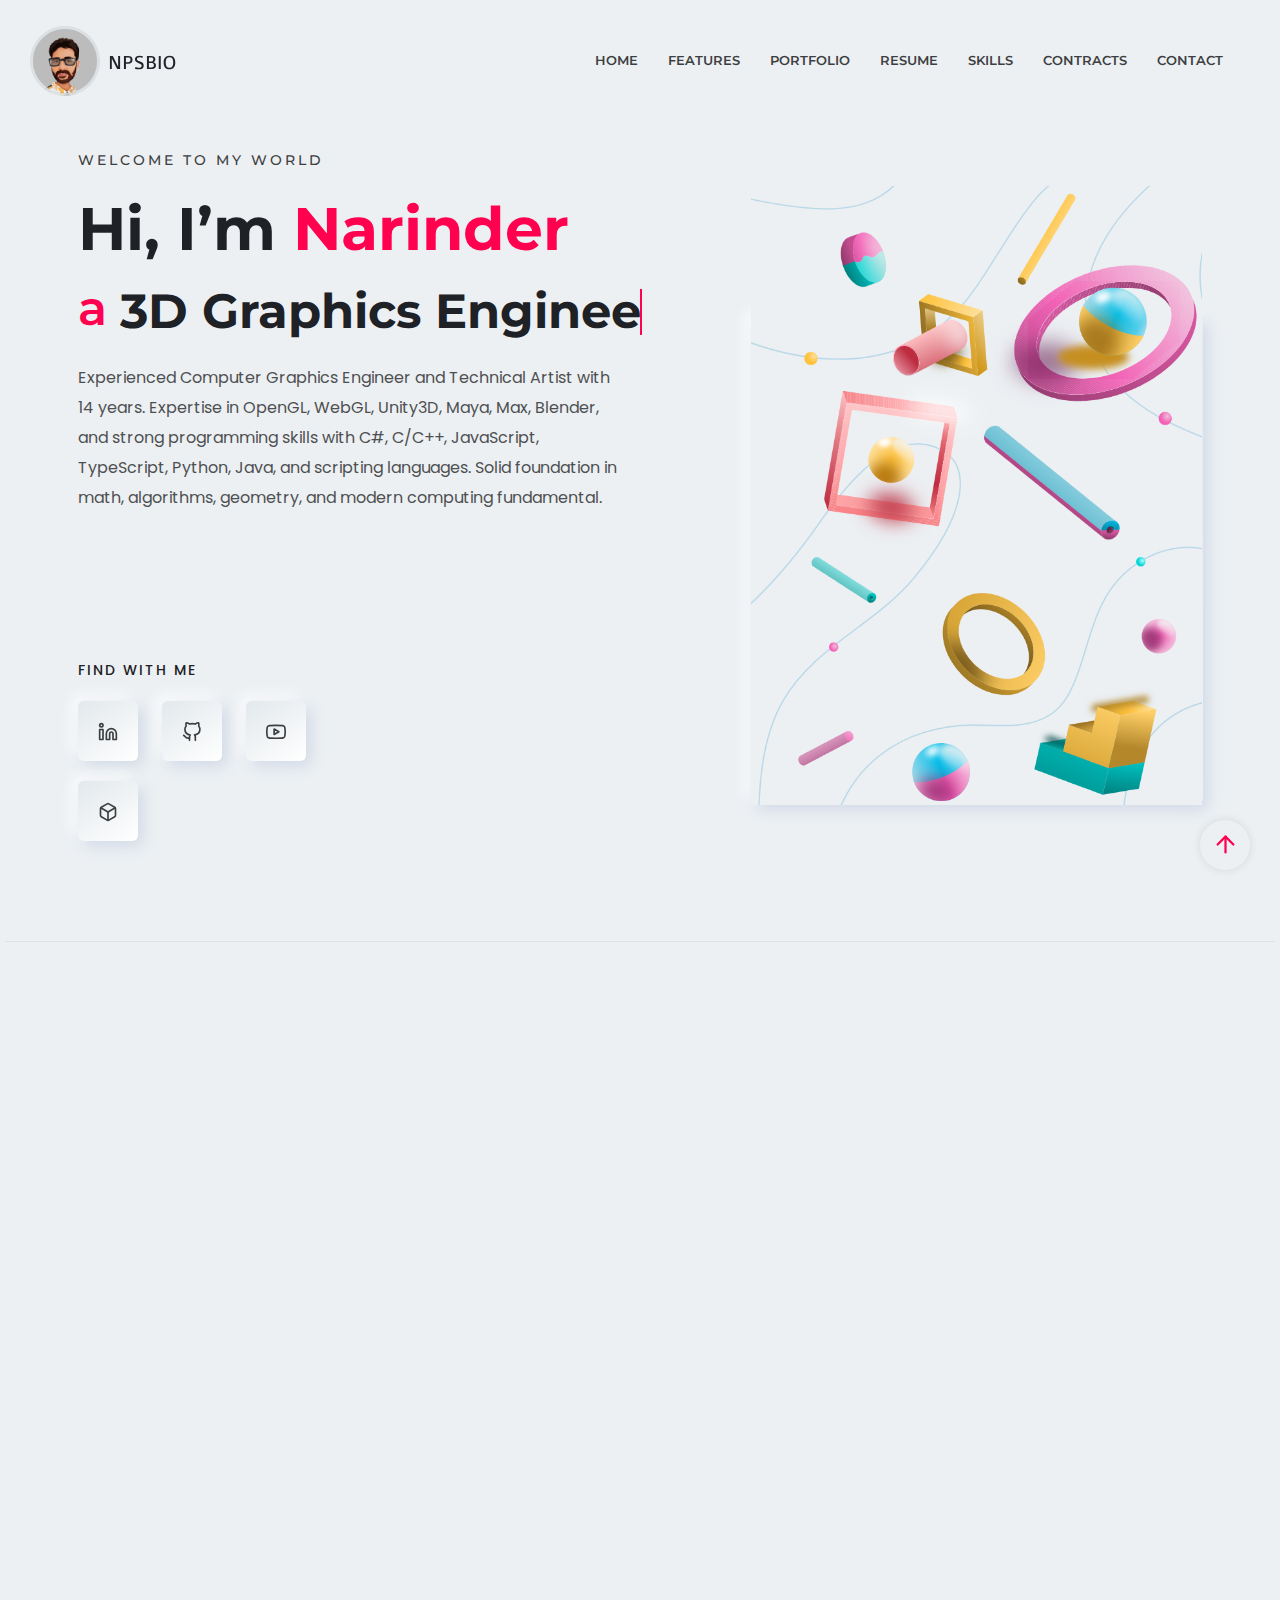
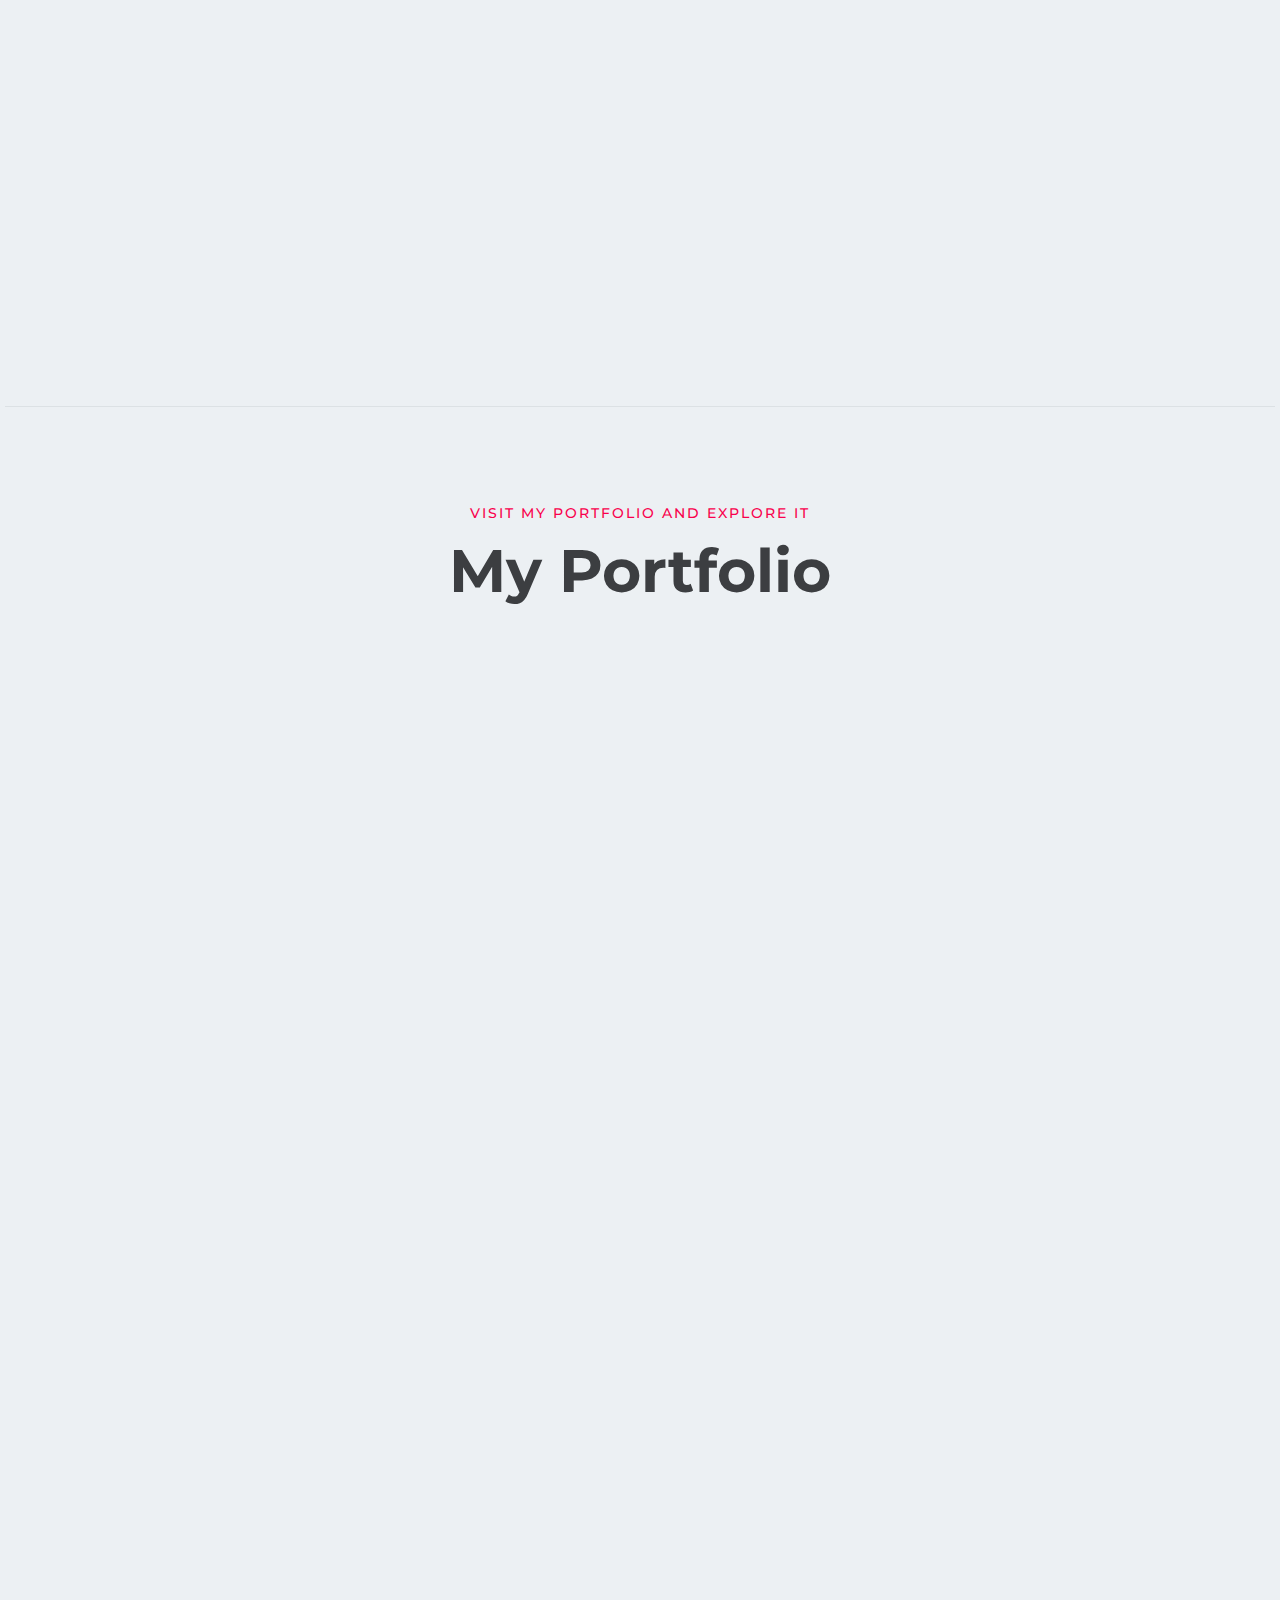
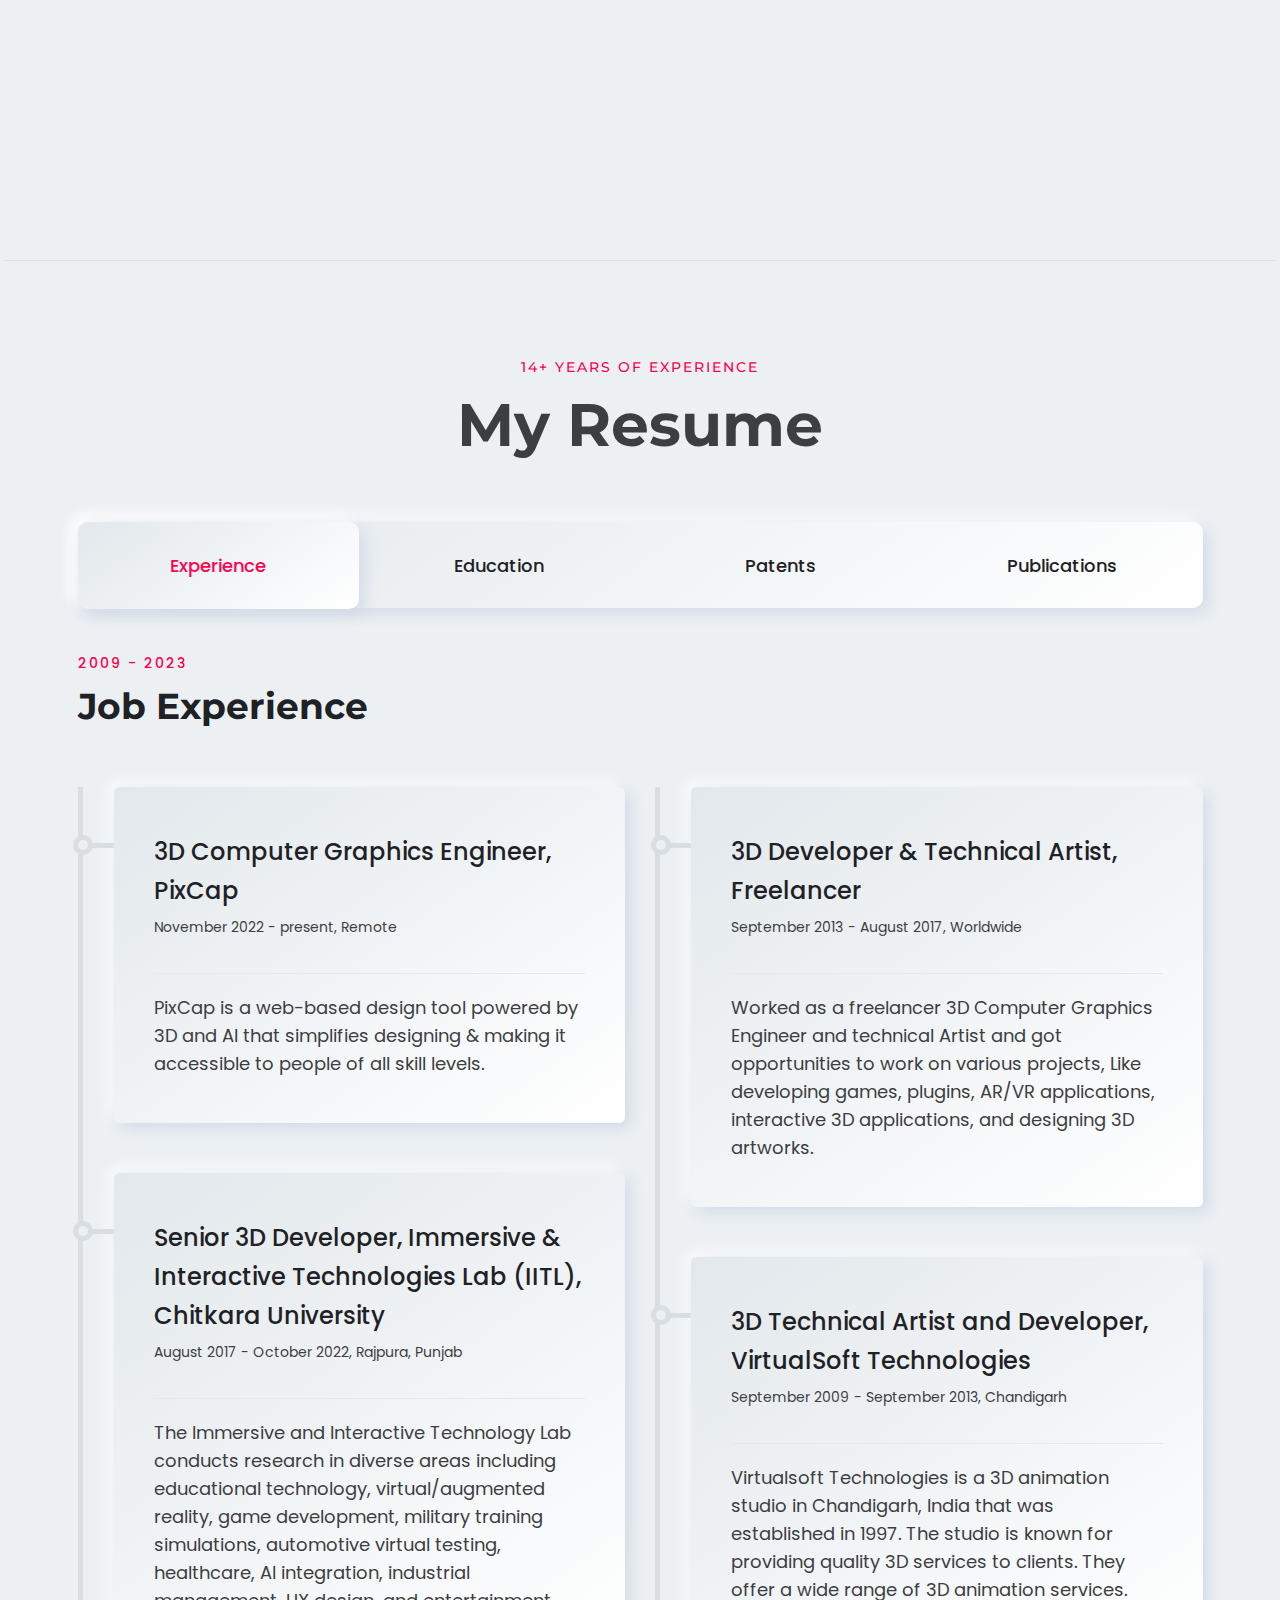
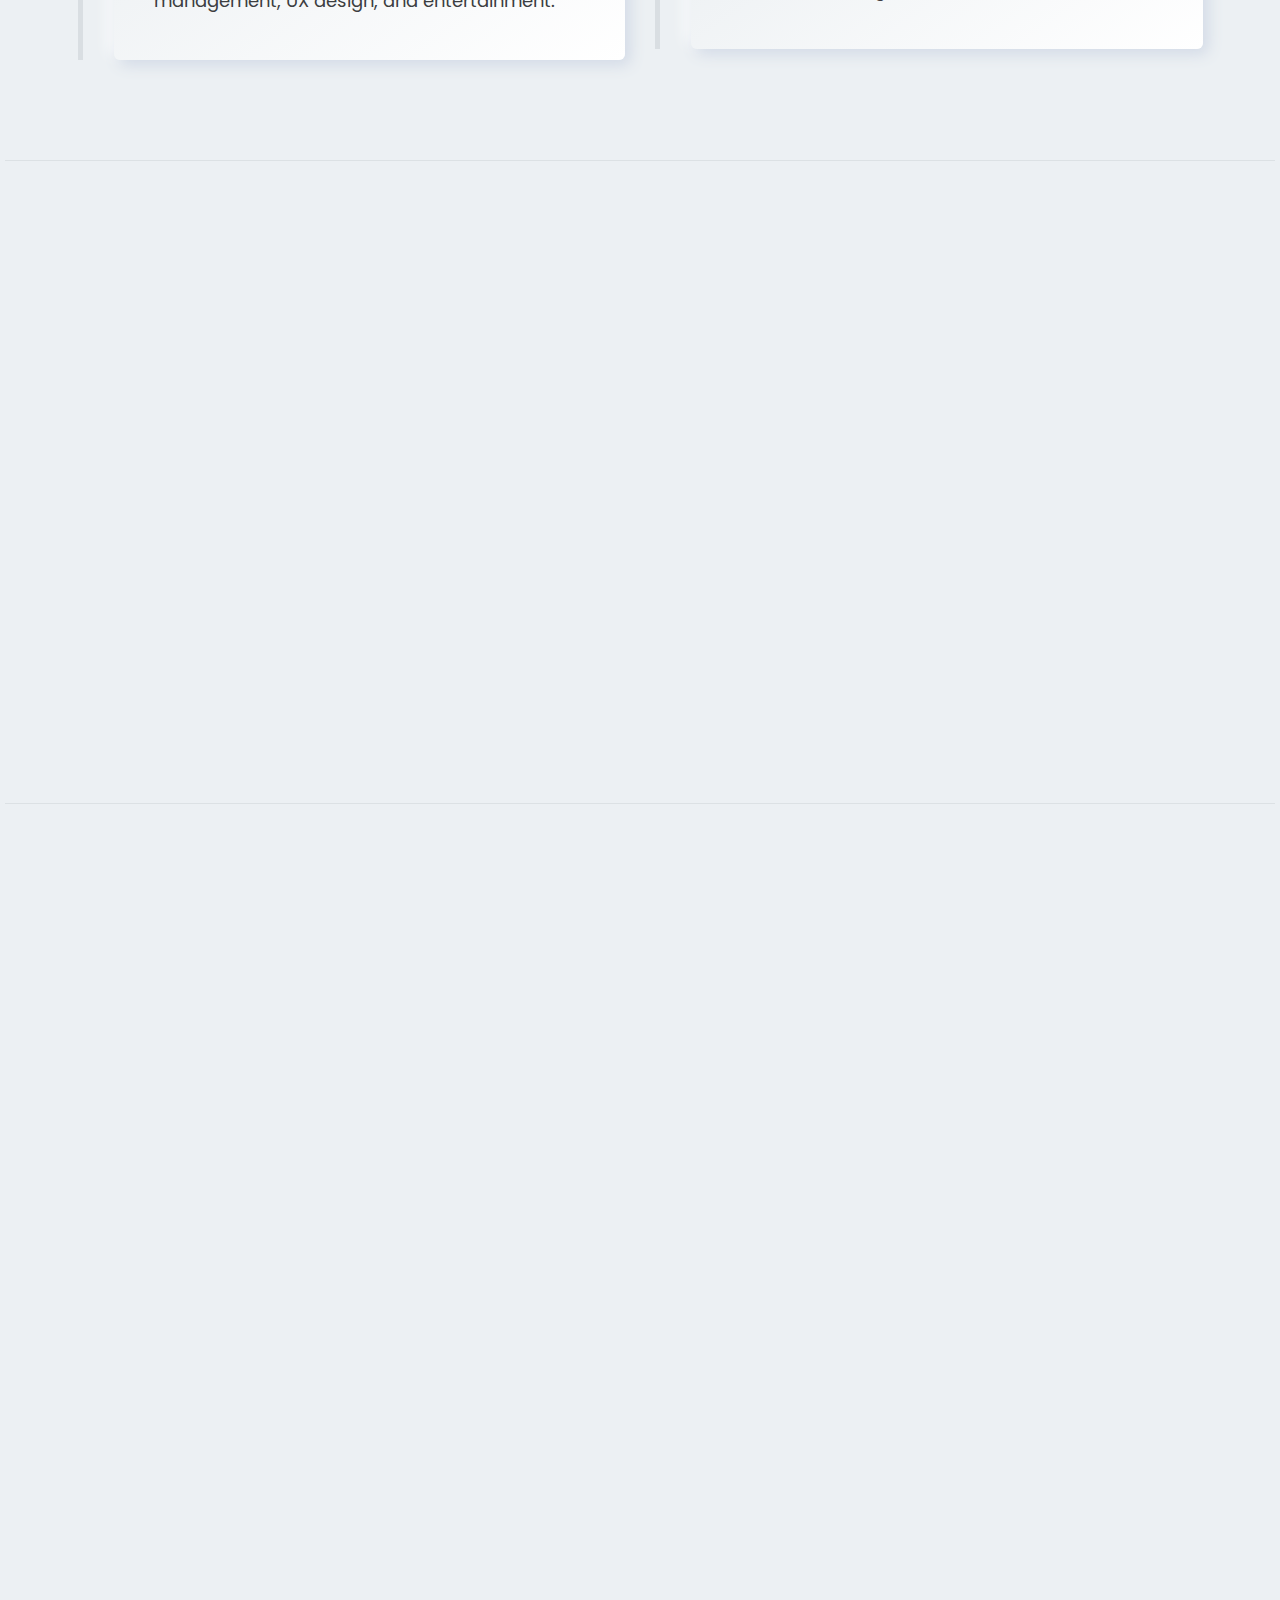
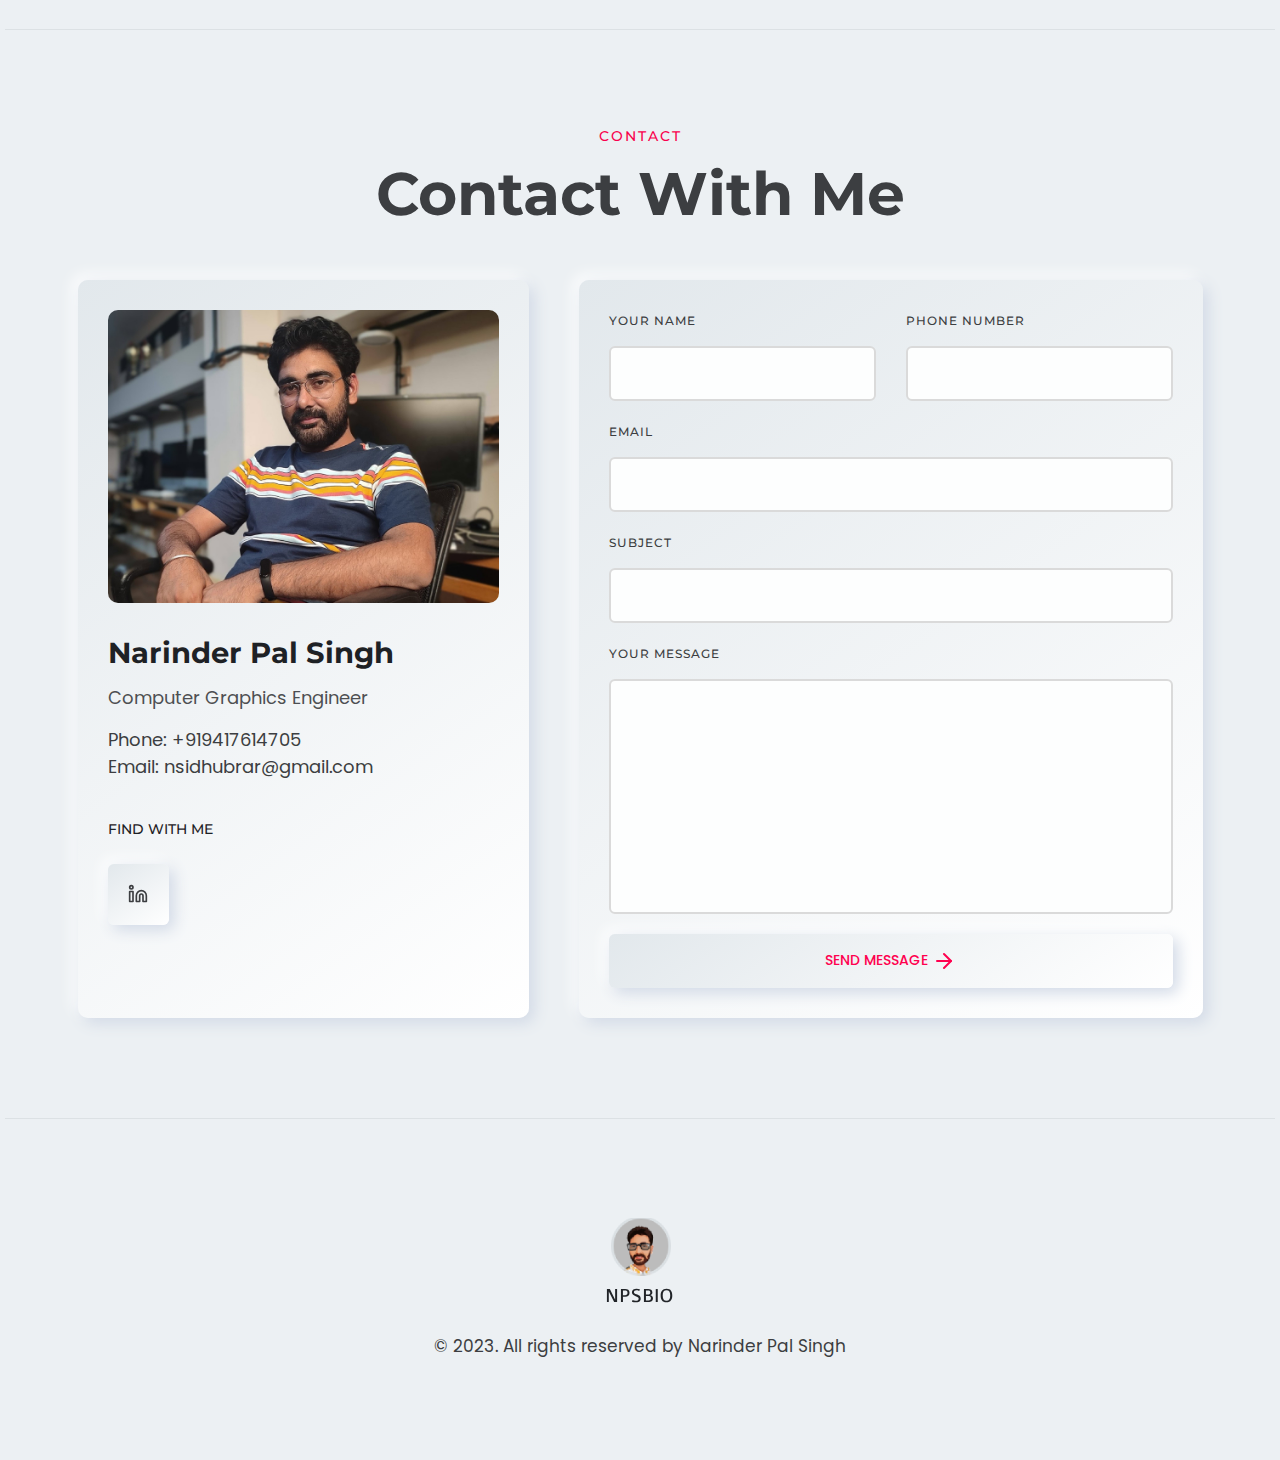
<file: index.html>
<!DOCTYPE html>
<html lang="en">
<head>
    <meta charset="utf-8">
    <meta http-equiv="x-ua-compatible" content="ie=edge">
    <title>Hi, I’m Narinder a 3D Graphics Engineer 3D Technical Artist 3D Developer </title>
    <meta name="robots" content="noindex, follow" />
    <meta name="description" content="">
    <meta name="viewport" content="width=device-width, initial-scale=1, shrink-to-fit=no">
    <!-- Favicon -->
    <link rel="shortcut icon" type="image/x-icon" href="assets/images/favicon.ico">
    <!-- CSS 
    ============================================ -->
    <link rel="stylesheet" href="assets/css/vendor/bootstrap.min.css">
    <link rel="stylesheet" href="assets/css/vendor/slick.css">
    <link rel="stylesheet" href="assets/css/vendor/slick-theme.css">
    <link rel="stylesheet" href="assets/css/vendor/aos.css">
    <link rel="stylesheet" href="assets/css/plugins/feature.css">
    <!-- Style css -->
    <link rel="stylesheet" href="assets/css/style.css">
    <link href="https://fonts.googleapis.com/icon?family=Material+Icons"
      rel="stylesheet">
</head>


<body class="template-color-1 spybody white-version" data-spy="scroll" data-target=".navbar-example2" data-offset="150">

    <!-- Start Header -->
    <header class="rn-header haeder-default black-logo-version header--fixed header--sticky">
        <div class="header-wrapper rn-popup-mobile-menu m--0 row align-items-center">

            <!-- Start Header Left -->
            <div class="col-lg-2 col-6">
                <div class="header-left">
                    <div class="logo">
                        <a href="index.html">
                            <img src="assets/images/logo/logo-dark.png" alt="logo">
                        </a>
                    </div>
                </div>
            </div>
            <!-- End Header Left -->

            <!-- Start Header Center -->
            <div class="col-lg-10 col-6">
                <div class="header-center">
                    <nav id="sideNav" class="mainmenu-nav navbar-example2 d-none d-xl-block onepagenav">
                        <!-- Start Mainmanu Nav -->
                        <ul class="primary-menu nav nav-pills">
                            <li class="nav-item current"><a class="nav-link" href="#home">Home</a></li>
                            <li class="nav-item"><a class="nav-link" href="#features">Features</a></li>
                            <li class="nav-item"><a class="nav-link" href="#portfolio">Portfolio</a></li>
                            <li class="nav-item"><a class="nav-link" href="#resume">Resume</a></li>
                            <li class="nav-item"><a class="nav-link" href="#skills">Skills</a></li>
                            <li class="nav-item"><a class="nav-link" href="#contracts">Contracts</a></li>
                            <li class="nav-item"><a class="nav-link" href="#contacts">Contact</a></li>
                        </ul>
                        <!-- End Mainmanu Nav -->
                    </nav>
                    <!-- Start Header Right  -->
                    <div class="header-right">
                        <div class="hamberger-menu d-block d-xl-none">
                            <i id="menuBtn" class="feather-menu humberger-menu"></i>
                        </div>

                        <div class="close-menu d-block">
                            <span class="closeTrigger">
                            <i data-feather="x"></i>
                        </span>
                        </div>
                    </div>
                    <!-- End Header Right  -->                    
                </div>
            </div>
            <!-- End Header Center -->

        </div>
    </header>
    <!-- End Header Area -->

    <!-- Start Popup Mobile Menu  -->
    <div class="popup-mobile-menu">
        <div class="inner">
            <div class="menu-top">
                <div class="menu-header">
                    <a class="logo" href="index.html">
                        <img src="assets/images/logo/logos-circle.png" alt="Personal Portfolio">
                    </a>
                    <div class="close-button">
                        <button class="close-menu-activation close"><i data-feather="x"></i></button>
                    </div>
                </div>
                <p class="discription">Hi, I’m Narinder, Computer Graphics Engineer and Technical Artist with 14 years experience.</p>
            </div>
            <div class="content">
                <ul class="primary-menu nav nav-pills onepagenav">
                    <li class="nav-item current"><a class="nav-link smoth-animation active" href="#home">Home</a></li>
                    <li class="nav-item"><a class="nav-link smoth-animation" href="#features">Features</a></li>
                    <li class="nav-item"><a class="nav-link smoth-animation" href="#portfolio">Portfolio</a></li>
                    <li class="nav-item"><a class="nav-link smoth-animation" href="#resume">Resume</a></li>
                    <li class="nav-item"><a class="nav-link smoth-animation"href="#skills">Skills</a></li>
                    <li class="nav-item"><a class="nav-link smoth-animation"href="#contracts">Contracts</a></li>
                    <li class="nav-item"><a class="nav-link smoth-animation" href="#contacts">Contact</a></li>
                </ul>
                <!-- social sharea area -->
                <div class="social-share-style-1 mt--40">
                    <span class="title">find with me</span>
                    <ul class="social-share d-flex liststyle">
                        <li class="facebook"><a href="#"><svg xmlns="http://www.w3.org/2000/svg" width="24" height="24" viewBox="0 0 24 24" fill="none" stroke="currentColor" stroke-width="2" stroke-linecap="round" stroke-linejoin="round" class="feather feather-facebook">
                                    <path d="M18 2h-3a5 5 0 0 0-5 5v3H7v4h3v8h4v-8h3l1-4h-4V7a1 1 0 0 1 1-1h3z"></path>
                                </svg></a>
                        </li>
                        <li class="instagram"><a href="#"><svg xmlns="http://www.w3.org/2000/svg" width="24" height="24" viewBox="0 0 24 24" fill="none" stroke="currentColor" stroke-width="2" stroke-linecap="round" stroke-linejoin="round" class="feather feather-instagram">
                                    <rect x="2" y="2" width="20" height="20" rx="5" ry="5"></rect>
                                    <path d="M16 11.37A4 4 0 1 1 12.63 8 4 4 0 0 1 16 11.37z"></path>
                                    <line x1="17.5" y1="6.5" x2="17.51" y2="6.5"></line>
                                </svg></a>
                        </li>
                        <li class="linkedin"><a href="#"><svg xmlns="http://www.w3.org/2000/svg" width="24" height="24" viewBox="0 0 24 24" fill="none" stroke="currentColor" stroke-width="2" stroke-linecap="round" stroke-linejoin="round" class="feather feather-linkedin">
                                    <path d="M16 8a6 6 0 0 1 6 6v7h-4v-7a2 2 0 0 0-2-2 2 2 0 0 0-2 2v7h-4v-7a6 6 0 0 1 6-6z"></path>
                                    <rect x="2" y="9" width="4" height="12"></rect>
                                    <circle cx="4" cy="4" r="2"></circle>
                                </svg></a>
                        </li>
                    </ul>
                </div>
                <!-- end -->
            </div>
        </div>
    </div>
    <!-- End Popup Mobile Menu  -->

    <main class="main-page-wrapper">

        <!-- Start Slider Area -->
        <div id="home" class="rn-slider-area">
            <div class="slide slider-style-1">
                <div class="container">
                    <div class="row row--30 align-items-center">
                        <div class="order-2 order-lg-1 col-lg-7 mt_md--50 mt_sm--50 mt_lg--30">
                            <div class="content">
                                <div class="inner">
                                    <span class="subtitle">Welcome to my world</span>
                                    <h1 class="title">Hi, I’m <span>Narinder</span><br>
                                        <span class="header-caption" id="page-top">
                                            <!-- type headline start-->
                                            <span class="cd-headline clip is-full-width">
                                                <span>a </span>
                                        <!-- ROTATING TEXT -->
                                        <span class="cd-words-wrapper">
                                                    <b class="is-visible">3D Graphics Engineer.</b>
                                                    <b class="is-hidden">3D Technical Artist.</b>
                                                    <b class="is-hidden">3D Developer.</b>
                                                </span>
                                        </span>
                                        <!-- type headline end -->
                                        </span>
                                    </h1>

                                    <div>
                                        <p class="description">Experienced Computer Graphics Engineer and Technical Artist with 14 years. Expertise in OpenGL, WebGL, Unity3D, Maya, Max, Blender, and strong programming skills with C#, C/C++, JavaScript, TypeScript, Python, Java, and scripting languages. Solid foundation in math, algorithms, geometry, and modern computing fundamental.</p>
                                    </div>
                                </div>
                                <div class="row">
                                    <div class="col-lg-6 col-xl-6 col-md-6 col-sm-6 col-12">
                                        <div class="social-share-inner-left">
                                            <span class="title">find with me</span>
                                            <ul class="social-share d-flex liststyle">
                                                <li class="linkedin"><a href="https://www.linkedin.com/in/narinder-pal-singh-9a271ba1" target="_blank"><i data-feather="linkedin"></i></a>
                                                </li>
                                                <li class="github"><a href="https://github.com/NarinderBrar" target="_blank"><i data-feather="github"></i></a>
                                                </li>
                                                <li class="youtube"><a href="https://www.youtube.com/watch?v=YRF4SNxcIrE&list=PL68OSZmAIFjfdWT2a_rP8bW6kB19P2HVA&index=1&ab_channel=NarinderPalSingh" target="_blank"><i data-feather="youtube"></i></a>
                                                </li>
                                                <li class="box"><a href=" http://narinderbrar.blogspot.com" target="_blank"><i data-feather="box"></i></a>
                                                </li>
                                            </ul>
                                        </div>
                                    </div>
                                </div>
                            </div>
                        </div>

                        <div class="order-1 order-lg-2 col-lg-5">
                            <div class="thumbnail">
                                <div class="inner">
                                    <img src="assets/images/slider/banner-01.png" alt="Personal Portfolio Images">
                                </div>
                            </div>
                        </div>
                    </div>
                </div>
            </div>
        </div>
        <!-- End Slider Area -->

        <!-- Start Service Area -->
        <div class="rn-service-area rn-section-gap section-separator" id="features">
            <div class="container">
                <div class="row">
                    <div class="col-lg-12">
                        <div class="section-title text-left" data-aos="fade-up" data-aos-duration="500" data-aos-delay="100" data-aos-once="true">
                            <span class="subtitle">Features</span>
                            <h2 class="title">What I Do</h2>
                        </div>
                    </div>
                </div>
                <div class="row row--25 mt_md--10 mt_sm--10">

                    <!-- Start Single Service -->
                    <div data-aos="fade-up" data-aos-duration="500" data-aos-delay="100" data-aos-once="true" class="col-lg-6 col-xl-4 col-md-6 col-sm-12 col-12 mt--50 mt_md--30 mt_sm--30">
                        <div class="rn-service">
                            <div class="inner">
                                <div class="icon">
                                    <span class="material-icons">
                                        shape_line
                                    </span>
                                </div>
                                <div class="content">
                                    <h4 class="title"><a>3D Graphics Applications</a></h4>
                                    <p class="description">Sulpt 3D masterpieces for all platforms, bringing digital dreams to life.</p>
                                    <!-- <a class="read-more-button"><i class="feather-arrow-right"></i></a> -->
                                </div>
                            </div>
                            <a class="over-link"></a>
                        </div>
                    </div>
                    <!-- End SIngle Service -->
                    <!-- Start Single Service -->
                    <div data-aos="fade-up" data-aos-duration="500" data-aos-delay="300" data-aos-once="true" class="col-lg-6 col-xl-4 col-md-6 col-sm-12 col-12 mt--50 mt_md--30 mt_sm--30">
                        <div class="rn-service">
                            <div class="inner">
                                <div class="icon">
                                    <span class="material-icons md-24">
                                        web_asset
                                    </span>
                                </div>
                                <div class="content">
                                    <h4 class="title"><a>Web3D Sorcery</a></h4>
                                    <p class="description">Conjure captivating, interactive 3D web experiences that mesmerize and engage.</p>
                                    <!-- <a class="read-more-button"><i class="feather-arrow-right"></i></a> -->
                                </div>
                            </div>
                            <a class="over-link"></a>
                        </div>
                    </div>
                    <!-- End SIngle Service -->
                    <!-- Start Single Service -->
                    <div data-aos="fade-up" data-aos-duration="500" data-aos-delay="500" data-aos-once="true" class="col-lg-6 col-xl-4 col-md-6 col-sm-12 col-12 mt--50 mt_md--30 mt_sm--30">
                        <div class="rn-service">
                            <div class="inner">
                                <div class="icon">
                                    <span class="material-icons md-36">
                                        view_in_ar
                                    </span>
                                </div>
                                <div class="content">
                                    <h4 class="title"><a>Immersive Reality</a></h4>
                                    <p class="description">Forge immersive AR & VR realms, where reality meets limitless possibilities.</p>
                                    <!-- <a class="read-more-button"><i class="feather-arrow-right"></i></a> -->
                                </div>
                            </div>
                            <a class="over-link"></a>
                        </div>
                    </div>
                    <!-- End SIngle Service -->
                    <!-- Start Single Service -->
                    <div data-aos="fade-up" data-aos-duration="500" data-aos-delay="100" data-aos-once="true" class="col-lg-6 col-xl-4 col-md-6 col-sm-12 col-12 mt--50 mt_md--30 mt_sm--30">
                        <div class="rn-service">
                            <div class="inner">
                                <div class="icon">
                                <span class="material-icons">
                                    sports_esports
                                </span>
                            </div>
                                <div class="content">
                                    <h4 class="title"><a>Game Development</a></h4>
                                    <p class="description">Create exciting games that spark players' adventurous spirits.</p>
                                    <!-- <a class="read-more-button"><i class="feather-arrow-right"></i></a> -->
                                </div>
                            </div>
                            <a class="over-link"></a>
                        </div>
                    </div>
                    <!-- End SIngle Service -->
                    <!-- Start Single Service -->
                    <div data-aos="fade-up" data-aos-duration="500" data-aos-delay="300" data-aos-once="true" class="col-lg-6 col-xl-4 col-md-6 col-sm-12 col-12 mt--50 mt_md--30 mt_sm--30">
                        <div class="rn-service">
                            <div class="inner">
                                <div class="icon">
                                    <span class="material-icons">
                                        settings_input_hdmi
                                    </span>
                                </div>
                                <div class="content">
                                    <h4 class="title"><a>Custom Plugins</a></h4>
                                    <p class="description">Can develop plugins for 3D applications, enhancing your creative workflow.</p>
                                    <!-- <a class="read-more-button"><i class="feather-arrow-right"></i></a> -->
                                </div>
                            </div>
                            <a class="over-link"></a>
                        </div>
                    </div>
                    <!-- End SIngle Service -->
                    <!-- Start Single Service -->
                    <div data-aos="fade-up" data-aos-duration="500" data-aos-delay="500" data-aos-once="true" class="col-lg-6 col-xl-4 col-md-6 col-sm-12 col-12 mt--50 mt_md--30 mt_sm--30">
                        <div class="rn-service">
                            <div class="inner">
                                <div class="icon">
                                    <span class="material-icons">
                                        assistant
                                    </span>
                                </div>
                                <div class="content">
                                    <h4 class="title"><a>3D Technical Assistance</a></h4>
                                    <p class="description">Bridge the gap between 3d artist and developer & guide in the 3D production pipeline.</p>
                                    <!-- <a class="read-more-button"><i class="feather-arrow-right"></i></a> -->
                                </div>
                            </div>
                            <a class="over-link"></a>
                        </div>
                    </div>
                    <!-- End SIngle Service -->

                </div>
            </div>
        </div>
        <!-- End Service Area  -->

        <!-- Start Portfolio Area -->
        <div class="rn-portfolio-area rn-section-gap section-separator" id="portfolio">
            <div class="container">
                <div class="row">
                    <div class="col-lg-12">
                        <div class="section-title text-center">
                            <span class="subtitle">Visit my portfolio and explore it</span>
                            <h2 class="title">My Portfolio</h2>
                        </div>
                    </div>
                </div>

                <div class="row row--25 mt--10 mt_md--10 mt_sm--10">
                    <!-- Start Single Portfolio -->
                    <div data-aos="fade-up" data-aos-delay="100" data-aos-once="true" class="col-lg-6 col-xl-6 col-md-6 col-12 mt--50 mt_md--30 mt_sm--30">
                        <div class="rn-portfolio" data-bs-toggle="modal">
                            <div class="inner">
                                <div class="thumbnail">
                                    <a href="immersive-reality-projects.html">
                                        <img src="assets/images/portfolio/Immersive_Reality_Projects.png" alt="Personal Portfolio Images">
                                    </a>
                                </div>
                                <div class="content">
                                    <div class="category-info">
                                        <div class="category-list">
                                            <a href="immersive-reality-projects.html">Augmented Reality, Virtual Reality</a>
                                        </div>
                                    </div>
                                    <h4 class="title"><a href="immersive-reality-projects.html">Immersive Reality Projects <i
                                        class="feather-arrow-up-right"></i></a></h4>
                                </div>
                            </div>
                        </div>
                    </div>
                    <!-- End Single Portfolio -->

                    <!-- Start Single Portfolio -->
                    <div data-aos="fade-up" data-aos-delay="300" data-aos-once="true" class="col-lg-6 col-xl-6 col-md-6 col-12 mt--50 mt_md--30 mt_sm--30">
                        <div class="rn-portfolio" data-bs-toggle="modal">
                            <div class="inner">
                                <div class="thumbnail">
                                    <a href="personal_research_projects.html">
                                        <img src="assets/images/portfolio/Personal_Research_Projects.png" alt="Personal Portfolio Images">
                                    </a>
                                </div>
                                <div class="content">
                                    <div class="category-info">
                                        <div class="category-list">
                                            <a href="personal_research_projects.html">Graphics Engine, Games, Applications</a>
                                        </div>
                                    </div>
                                    <h4 class="title"><a href="personal_research_projects.html">Personal Research Projects<i class="feather-arrow-up-right"></i></a></h4>
                                </div>
                            </div>
                        </div>
                    </div>
                    <!-- End Single Portfolio -->

                    <!-- Start Single Portfolio -->
                    <div data-aos="fade-up" data-aos-delay="500" data-aos-once="true" class="col-lg-6 col-xl-6 col-md-6 col-12 mt--50 mt_md--30 mt_sm--30">
                        <div class="rn-portfolio" data-bs-toggle="modal">
                            <div class="inner">
                                <div class="thumbnail">
                                    <a href="game_development.html">
                                        <img src="assets/images/portfolio/Game_Development.png" alt="Personal Portfolio Images">
                                    </a>
                                </div>
                                <div class="content">
                                    <div class="category-info">
                                        <div class="category-list">
                                            <a href="game_development.html">Mobile, Web, PC Games</a>
                                        </div>
                                    </div>
                                    <h4 class="title"><a href="game_development.html">Game Development
                                            <i class="feather-arrow-up-right"></i></a></h4>
                                </div>
                            </div>
                        </div>
                    </div>
                    <!-- End Single Portfolio -->

                    <!-- Start Single Portfolio -->
                    <div data-aos="fade-up" data-aos-delay="100" data-aos-once="true" class="col-lg-6 col-xl-6 col-md-6 col-12 mt--50 mt_md--30 mt_sm--30">
                        <div class="rn-portfolio" data-bs-toggle="modal">
                            <div class="inner">
                                <div class="thumbnail">
                                    <a href="http://narinderbrar.blogspot.com/" target="_blank"> 
                                        <img src="assets/images/portfolio/3D_Designing.png" alt="Personal Portfolio Images">
                                    </a>
                                </div>
                                <div class="content">
                                    <div class="category-info">
                                        <div class="category-list">
                                            <a href="http://narinderbrar.blogspot.com/" target="_blank">Maya, Max, Blender</a>
                                        </div>
                                    </div>
                                    <h4 class="title"><a href="http://narinderbrar.blogspot.com/" target="_blank">3D Designing<i class="feather-arrow-up-right"></i></a></h4>
                                </div>
                            </div>
                        </div>
                    </div>
                    <!-- End Single Portfolio -->

                </div>
            </div>
        </div>
        <!-- End portfolio Area -->

        <!-- Start Resume Area -->
        <div class="rn-resume-area rn-section-gap section-separator" id="resume">
            <div class="container">
                <div class="row">
                    <div class="col-lg-12">
                        <div class="section-title text-center">
                            <span class="subtitle">14+ Years of Experience</span>
                            <h2 class="title">My Resume</h2>
                        </div>
                    </div>
                </div>
                <div class="row mt--45">
                    <div class="col-lg-12">
                        <ul class="rn-nav-list nav nav-tabs" id="myTabs" role="tablist">
                            <li class="nav-item">
                                <a class="nav-link active" id="professional-tab" data-bs-toggle="tab" href="#professional" role="tab" aria-controls="professional" aria-selected="true">Experience</a>
                            </li>
                            <li class="nav-item">
                                <a class="nav-link" id="education-tab" data-bs-toggle="tab" href="#education" role="tab" aria-controls="education" aria-selected="false">Education</a>
                            </li>
                            <li class="nav-item">
                                <a class="nav-link" id="patent-tab" data-bs-toggle="tab" href="#patent" role="tab" aria-controls="patent" aria-selected="false">Patents</a>
                            </li>
                            <li class="nav-item">
                                <a class="nav-link" id="publication-tab" data-bs-toggle="tab" href="#publication" role="tab" aria-controls="publication" aria-selected="false">Publications</a>
                            </li>
                        </ul>

                        <!-- Start Tab Content Wrapper  -->
                        <div class="rn-nav-content tab-content" id="myTabContents">
                            <!-- Start Single Tab  -->
                            <div class="tab-pane show active fade single-tab-area" id="professional" role="tabpanel" aria-labelledby="professional-tab">
                                <div class="personal-experience-inner mt--40">
                                    <div class="row">
                                        <!-- Start Skill List Area  -->
                                        <div class="col-lg-6 col-md-12 col-12">
                                            <div class="content">
                                                <span class="subtitle">2009 - 2023</span>
                                                <h4 class="maintitle">Job Experience</h4>
                                                <div class="experience-list">

                                                    <!-- Start Single List  -->
                                                    <div class="resume-single-list">
                                                        <div class="inner">
                                                            <div class="heading">
                                                                <div class="title">
                                                                    <h4>3D Computer Graphics Engineer, PixCap</h4>
                                                                    <span>November 2022 - present, Remote</span>
                                                                </div>
                                                            </div>
                                                            <p class="description">PixCap is a web-based design tool powered by 3D and AI that simplifies designing & making it accessible to people of all skill levels.</p>
                                                        </div>
                                                    </div>
                                                    <!-- End Single List  -->

                                                    <!-- Start Single List  -->
                                                    <div class="resume-single-list">
                                                        <div class="inner">
                                                            <div class="heading">
                                                                <div class="title">
                                                                    <h4>Senior 3D Developer, Immersive & Interactive Technologies Lab (IITL), Chitkara University</h4>
                                                                    <span>August 2017 - October 2022, Rajpura, Punjab</span>
                                                                </div>
                                                            </div>
                                                            <p class="description">The Immersive and Interactive Technology Lab conducts research in diverse areas including educational technology, virtual/augmented reality, game development, military training simulations, automotive virtual testing, healthcare, AI integration, industrial management, UX design, and entertainment.</p>
                                                        </div>
                                                    </div>
                                                    <!-- End Single List  -->
                                                </div>
                                            </div>
                                        </div>
                                        <!-- End Skill List Area  -->

                                        <!-- Start Skill List Area 2nd  -->
                                        <div class="col-lg-6 col-md-12 col-12 mt_md--60 mt_sm--60">
                                            <div class="content">
                                                <span class="subtitle"></br> </span>
                                                <h4 class="maintitle"></br> </h4>
                                                <div class="experience-list">

                                                    <!-- Start Single List  -->
                                                    <div class="resume-single-list">
                                                        <div class="inner">
                                                            <div class="heading">
                                                                <div class="title">
                                                                    <h4>3D Developer & Technical Artist, Freelancer</h4>
                                                                    <span>September 2013  - August 2017, Worldwide</span>
                                                                </div>
                                                            </div>
                                                            <p class="description">Worked as a freelancer  3D Computer Graphics Engineer and technical Artist and got opportunities to work on various projects, Like developing games, plugins, AR/VR applications, interactive 3D applications, and designing 3D artworks.</p>
                                                        </div>
                                                    </div>
                                                    <!-- End Single List  -->

                                                    <!-- Start Single List  -->
                                                    <div class="resume-single-list">
                                                        <div class="inner">
                                                            <div class="heading">
                                                                <div class="title">
                                                                    <h4>3D Technical Artist and Developer, VirtualSoft Technologies</h4>
                                                                    <span>September 2009  - September 2013, Chandigarh
                                                                    </span>
                                                                </div>
                                                            </div>
                                                            <p class="description">Virtualsoft Technologies is a 3D animation studio in Chandigarh, India that was established in 1997. The studio is known for providing quality 3D services to clients. They offer a wide range of 3D animation services.</p>
                                                        </div>
                                                    </div>
                                                    <!-- End Single List  -->
                                                </div>
                                            </div>
                                        </div>
                                        <!-- End Skill List Area  -->
                                    </div>
                                </div>
                            </div>
                            <!-- End Single Tab  -->

                            <!-- Start Single Tab  -->
                            <div class="tab-pane fade" id="education" role="tabpanel" aria-labelledby="education-tab">
                                <div class="personal-experience-inner mt--40">
                                    <div class="row">
                                        <!-- Start Skill List Area  -->
                                        <div class="col-lg-6 col-md-12 col-12">
                                            <div class="content">
                                                <span class="subtitle">2005 - 2009</span>
                                                <h4 class="maintitle">Education Quality</h4>
                                                <div class="experience-list">

                                                    <!-- Start Single List  -->
                                                    <div class="resume-single-list">
                                                        <div class="inner">
                                                            <div class="heading">
                                                                <div class="title">
                                                                    <h4>Bachelor of Computer Science(Computer Science, Physics, Maths)
                                                                    </h4>
                                                                    <span>Khalsa College, Amritsar (2005 - 2008 )</span>
                                                                </div>
                                                            </div>
                                                        </div>
                                                    </div>
                                                    <!-- End Single List  -->
                                                </div>
                                            </div>
                                        </div>
                                        <!-- End Skill List Area  -->

                                        <!-- Start Skill List Area 2nd  -->
                                        <div class="col-lg-6 col-md-12 col-12 mt_md--60 mt_sm--60">
                                            <div class="content">
                                                <span class="subtitle"></br></span>
                                                <h4 class="maintitle"></br></h4>
                                                <div class="experience-list">

                                                <!-- Start Single List  -->
                                                <div class="resume-single-list">
                                                    <div class="inner">
                                                        <div class="heading">
                                                            <div class="title">
                                                                <h4>Diploma in Animation and Multimedia
                                                                </h4>
                                                                <span>Arena Animation Academy, Chandigarh (2008 - 2009) </span>
                                                            </div>
                                                        </div>
                                                    </div>
                                                </div>
                                                <!-- End Single List  -->

                                                </div>
                                            </div>
                                        </div>
                                        <!-- End Skill List Area  -->
                                    </div>
                                </div>
                            </div>
                            <!-- End Single Tab  -->

                            <!-- Start Single Tab  -->
                            <div class="tab-pane fade" id="patent" role="tabpanel" aria-labelledby="patent-tab">
                                <div class="personal-experience-inner mt--40">
                                    <div class="row">
                                        <!-- Start Skill List Area  -->
                                        <div class="col-lg-6 col-md-12 col-12">
                                            <div class="content">
                                                <h4 class="maintitle">Patents</h4>
                                                <div class="experience-list">

                                                    <!-- Start Single List  -->
                                                    <div class="resume-single-list">
                                                        <div class="inner">
                                                            <div class="heading">
                                                                <div class="date-of-time">
                                                                    <span>202011007492</span>
                                                                </div>
                                                            </div>
                                                            <p class="description">Augmented Reality-Based Training System.</p>
                                                        </div>
                                                    </div>
                                                    <!-- End Single List  -->

                                                    <!-- Start Single List  -->
                                                    <div class="resume-single-list">
                                                        <div class="inner">
                                                            <div class="heading">
                                                                <div class="date-of-time">
                                                                    <span>331613-001</span>
                                                                </div>
                                                            </div>
                                                            <p class="description">Handheld controller for Virtual Reality-Based Shooting Tutor.</p>
                                                        </div>
                                                    </div>
                                                    <!-- End Single List  -->

                                                    <!-- Start Single List  -->
                                                    <div class="resume-single-list">
                                                        <div class="inner">
                                                            <div class="heading">
                                                                <div class="date-of-time">
                                                                    <span>202111032675</span>
                                                                </div>
                                                            </div>
                                                            <p class="description">System for Detection, Tracking, and Elimination of Locust Swarm.</p>
                                                        </div>
                                                    </div>
                                                    <!-- End Single List  -->

                                                    <!-- Start Single List  -->
                                                    <div class="resume-single-list">
                                                        <div class="inner">
                                                            <div class="heading">
                                                                <div class="date-of-time">
                                                                    <span>202011018804</span>
                                                                </div>
                                                            </div>
                                                            <p class="description">System And Method For Facilitating Data Flow-Through AR Simulated Nodes.</p>
                                                        </div>
                                                    </div>
                                                    <!-- End Single List  -->

                                                    <!-- Start Single List  -->
                                                    <div class="resume-single-list">
                                                        <div class="inner">
                                                            <div class="heading">
                                                                <div class="date-of-time">
                                                                    <span>331612-002</span>
                                                                </div>
                                                            </div>
                                                            <p class="description">Handheld Controller For Augmented Reality-Based Shooting Tutor.</p>
                                                        </div>
                                                    </div>
                                                    <!-- End Single List  -->
                                                    
                                                    <!-- Start Single List  -->
                                                    <div class="resume-single-list">
                                                        <div class="inner">
                                                            <div class="heading">
                                                                <div class="date-of-time">
                                                                    <span>202011033693</span>
                                                                </div>
                                                            </div>
                                                            <p class="description">System And Method For Augmented Reality-Based Learning.</p>
                                                        </div>
                                                    </div>
                                                    <!-- End Single List  -->
                                                    
                                                    <!-- Start Single List  -->
                                                    <div class="resume-single-list">
                                                        <div class="inner">
                                                            <div class="heading">
                                                                <div class="date-of-time">
                                                                    <span>202011040829</span>
                                                                </div>
                                                            </div>
                                                            <p class="description">System And Method For Augmented Reality-Assisted Learning.</p>
                                                        </div>
                                                    </div>
                                                    <!-- End Single List  -->

                                                    <!-- Start Single List  -->
                                                    <div class="resume-single-list">
                                                        <div class="inner">
                                                            <div class="heading">
                                                                <div class="date-of-time">
                                                                    <span>334119-001</span>
                                                                </div>
                                                            </div>
                                                            <p class="description">Real-Time Reflecting device.</p>
                                                        </div>
                                                    </div>
                                                    <!-- End Single List  -->                                                    
                                                </div>
                                            </div>
                                        </div>
                                        <!-- End Skill List Area  -->

                                        <!-- Start Skill List Area 2nd  -->
                                        <div class="col-lg-6 col-md-12 col-12 mt_md--60 mt_sm--60">
                                            <div class="content">
                                                
                                                <h4 class="maintitle"></br></h4>
                                                <div class="experience-list">

                                                <!-- Start Single List  -->
                                                <div class="resume-single-list">
                                                    <div class="inner">
                                                        <div class="heading">
                                                            <div class="date-of-time">
                                                                <span>202011047302</span>
                                                            </div>
                                                        </div>
                                                        <p class="description"> Device To Track The Pregnancy On A Digital Calendar.</p>
                                                    </div>
                                                </div>
                                                <!-- End Single List  -->  

                                                <!-- Start Single List  -->
                                                <div class="resume-single-list">
                                                    <div class="inner">
                                                        <div class="heading">
                                                            <div class="date-of-time">
                                                                <span>201911001972</span>
                                                            </div>
                                                        </div>
                                                        <p class="description">Virtual Reality-Based Driving Test Simulator.</p>
                                                    </div>
                                                </div>
                                                <!-- End Single List  -->  

                                                <!-- Start Single List  -->
                                                <div class="resume-single-list">
                                                    <div class="inner">
                                                        <div class="heading">
                                                            <div class="date-of-time">
                                                                <span>201911005921</span>
                                                            </div>
                                                        </div>
                                                        <p class="description">Augmented Reality Based Combat Management System.</p>
                                                    </div>
                                                </div>
                                                <!-- End Single List  -->  
                                                
                                                <!-- Start Single List  -->
                                                <div class="resume-single-list">
                                                    <div class="inner">
                                                        <div class="heading">
                                                            <div class="date-of-time">
                                                                <span>201911022811</span>
                                                            </div>
                                                        </div>
                                                        <p class="description">A Novel Device for Learning English Using AR Technology.</p>
                                                    </div>
                                                </div>
                                                <!-- End Single List  --> 

                                                <!-- Start Single List  -->
                                                <div class="resume-single-list">
                                                    <div class="inner">
                                                        <div class="heading">
                                                            <div class="date-of-time">
                                                                <span>202111004157</span>
                                                            </div>
                                                        </div>
                                                        <p class="description">Electronic Equipment Visualization System And Method.</p>
                                                    </div>
                                                </div>
                                                <!-- End Single List  --> 

                                                <!-- Start Single List  -->
                                                <div class="resume-single-list">
                                                    <div class="inner">
                                                        <div class="heading">
                                                            <div class="date-of-time">
                                                                <span>363519-001</span>
                                                            </div>
                                                        </div>
                                                        <p class="description">Make-IT-Portable.</p>
                                                    </div>
                                                </div>
                                                <!-- End Single List  -->     

                                                <!-- Start Single List  -->
                                                <div class="resume-single-list">
                                                    <div class="inner">
                                                        <div class="heading">
                                                            <div class="date-of-time">
                                                                <span>363931-001</span>
                                                            </div>
                                                        </div>
                                                        <p class="description">Smart Book Stabilizer Stand.</p>
                                                    </div>
                                                </div>
                                                <!-- End Single List  -->                                                                                               
                                                </div>
                                            </div>
                                        </div>
                                        <!-- End Skill List Area  -->
                                    </div>
                                </div>
                            </div>
                            <!-- End Single Tab  -->

                            <!-- Start Single Tab  -->
                            <div class="tab-pane fade" id="publication" role="tabpanel" aria-labelledby="publication-tab">
                                <div class="personal-experience-inner mt--40">
                                    <div class="row">
                                        <!-- Start Skill List Area  -->
                                        <div class="col-lg-6 col-md-12 col-12">
                                            <div class="content">
                                                <div class="experience-list">

                                                    <!-- Start Single List  -->
                                                    <div data-aos="fade-up" data-aos-duration="500" data-aos-delay="300" data-aos-once="true" class="resume-single-list">
                                                        <div class="inner">
                                                        <a href="https://scholar.google.com/citations?view_op=view_citation&hl=en&user=2G9CVpcAAAAJ&citation_for_view=2G9CVpcAAAAJ:UHK10RUVsp4C
" target="_blank"><p class="description">A Review of Platforms for Simulating Embodied Agents in 3D Virtual Environments
                                                            </p></a>
                                                        </div>
                                                    </div>
                                                    <!-- End Single List  -->

                                                    <!-- Start Single List  -->
                                                    <div data-aos="fade-up" data-aos-duration="500" data-aos-delay="500" data-aos-once="true" class="resume-single-list">
                                                        <div class="inner">
                                                            <a href="https://scholar.google.com/citations?view_op=view_citation&hl=en&user=2G9CVpcAAAAJ&citation_for_view=2G9CVpcAAAAJ:Mojj43d5GZwC" target="_blank"> <p class="description">Spatio-Temporal Pattern Representation from AI Inspired Brain Model in Spiking Neural Network
                                                            </p></a>
                                                        </div>
                                                    </div>
                                                    <!-- End Single List  -->

                                                    <!-- Start Single List  -->
                                                    <div data-aos="fade-up" data-aos-duration="500" data-aos-delay="700" data-aos-once="true" class="resume-single-list">
                                                        <div class="inner">
                                                            <a href="https://scholar.google.com/citations?view_op=view_citation&hl=en&user=2G9CVpcAAAAJ&citation_for_view=2G9CVpcAAAAJ:JQOojiI6XY0C" target="_blank"> <p class="description">Using Bio-realistic Gaussian shaped population and  Dopamine-modulated STDP for Training a Self-balancing System
                                                            </p></a>
                                                        </div>
                                                    </div>
                                                    <!-- End Single List  -->

                                                     <!-- Start Single List  -->
                                                    <div data-aos="fade-up" data-aos-duration="500" data-aos-delay="700" data-aos-once="true" class="resume-single-list">
                                                        <div class="inner">
                                                            <a href="https://scholar.google.com/citations?view_op=view_citation&hl=en&user=2G9CVpcAAAAJ&citation_for_view=2G9CVpcAAAAJ:D03iK_w7-QYC
" target="_blank"> <p class="description">Save the Earth: Teaching Environment Studies using Augmented Reality
                                                            </p></a>
                                                        </div>
                                                    </div>
                                                    <!-- End Single List  -->

                                                </div>
                                            </div>
                                        </div>
                                        <!-- End Skill List Area  -->

                                        <!-- Start Skill List Area 2nd  -->
                                        <div class="col-lg-6 col-md-12 col-12 mt_md--60 mt_sm--60">
                                            <div class="content">
                                                <div class="experience-list">

                                                    <!-- Start Single List  -->
                                                    <div data-aos="fade-up" data-aos-duration="500" data-aos-delay="500" data-aos-once="true" class="resume-single-list" >
                                                        <div class="inner">
                                                           <a href="https://scholar.google.com/citations?view_op=view_citation&hl=en&user=2G9CVpcAAAAJ&citation_for_view=2G9CVpcAAAAJ:hkOj_22Ku90C" target="_blank"> <p class="description">Effect of augmented reality based LearnGEO on junior school students </p></a>
                                                        </div>
                                                    </div>
                                                    <!-- End Single List  -->

                                                    <!-- Start Single List  -->
                                                    <div data-aos="fade-up" data-aos-duration="500" data-aos-delay="700" data-aos-once="true" class="resume-single-list">
                                                        <div class="inner">
                                                            <a href="https://scholar.google.com/citations?view_op=view_citation&hl=en&user=2G9CVpcAAAAJ&citation_for_view=2G9CVpcAAAAJ:dQ2og3OwTAUC
" target="_blank"><p class="description">Measuring the Impact of Augmented Reality In Flipped Learning Mode on Critical Thinking, Learning Motivation and Knowledge of Engineering Students</p></a>
                                                        </div>
                                                    </div>
                                                    <!-- End Single List  -->

                                                    <!-- Start Single List  -->
                                                    <div data-aos="fade-up" data-aos-duration="500" data-aos-delay="900" data-aos-once="true" class="resume-single-list">
                                                        <div class="inner">
                                                            <a href="https://ieeexplore.ieee.org/abstract/document/9964860" target="_blank"><p class="description">EduSense-AR: A Sensory Learning Solution for Autistic Children
                                                            </p></a>
                                                        </div>
                                                    </div>
                                                    <!-- End Single List  -->

                                                    <!-- Start Single List  -->
                                                    <div data-aos="fade-up" data-aos-duration="500" data-aos-delay="900" data-aos-once="true" class="resume-single-list">
                                                        <div class="inner">
                                                            <a href="https://spast.org/techrep/article/view/3095" target="_blank"><p class="description">The Covid-19 Fighter: An Interactive learning Platform
                                                            </p></a>
                                                        </div>
                                                    </div>
                                                    <!-- End Single List  -->

                                                </div>
                                            </div>
                                        </div>
                                        <!-- End Skill List Area  -->
                                    </div>
                                </div>
                            </div>
                            <!-- End Single Tab  -->
                        </div>
                    </div>
                </div>
            </div>
        </div>
        <!-- End Resume Area -->

        <!-- Start Professional Skills Area  -->
        <div class="rn-testimonial-area testimonial-style-2 testimonial-with-carousel rn-section-gapTop pb--80 pb_md--50 section-separator" id="skills">
            <div class="container">
                <div class="row">
                    <div class="col-lg-12">
                        <div data-aos="fade-up" data-aos-duration="500" data-aos-delay="100" data-aos-once="true" class="section-title text-center mb--20 mb_md--20 mb_sm--20">
                            <span class="subtitle">MY SKILLS</span>
                            <h2 class="title">Professional Skills</h2>
                        </div>
                    </div>
                </div>

                <div class="testimonial-activation-item-3 slick-arrow-style-one mb--60" data-aos="fade-up" data-aos-duration="500" data-aos-delay="300" data-aos-once="true">

                <!-- Start single Testimonial -->
                <div class="rn-testimonial">
                    <div class="testimonial-inner">
                        <div class="testimonial-header">
                            <h5 class="ts-header">
                                <span class="text-color-primary">Tools</span>
                            </h5>
                        </div>
                        <div class="testimonial-body">
                            <p class="discription"> Unity3d, Threejs, BabylonJS, Phaser, LibGDX, Maya, Max, Blender <br/>
                            </p>
                        </div>
                    </div>
                </div>
                <!-- End single Testimonial -->

                <!-- Start single Testimonial -->
                <div class="rn-testimonial">
                    <div class="testimonial-inner">
                        <div class="testimonial-header">
                            <h5 class="ts-header">
                                <span class="text-color-primary">Languages</span>
                            </h5>
                        </div>
                        <div class="testimonial-body">
                            <p class="discription"> C#, javascript, typescript,  C/C++, Python, Java <br/>
                            </p>
                        </div>
                    </div>
                </div>
                <!-- End single Testimonial -->

                <!-- Start single Testimonial -->
                <div class="rn-testimonial">
                    <div class="testimonial-inner">
                        <div class="testimonial-header">
                            <h5 class="ts-header">
                                <span class="text-color-primary">Graphics APIs</span>
                            </h5>
                        </div>
                        <div class="testimonial-body">
                            <p class="discription"> WebGL, OpenGL, GLSL ES, GLSL <br/>
                            </p>
                        </div>
                    </div>
                </div>
                <!-- End single Testimonial -->
                </div>
            </div>
        </div>
        <!-- End Professional Skills Area  -->

        <!-- Start Remote Contracts Area -->
        <div id="contracts" class="rn-client-area rn-client-style-2 rn-section-gap section-separator">
            <div class="container">
                <div class="row">
                    <div class="col-lg-12">
                        <div data-aos="fade-up" data-aos-duration="500" data-aos-delay="100" data-aos-once="true" class="section-title text-center">
                            <span class="subtitle">My Contracts</span>
                            <h2 class="title">Remote Contracts</h2>
                        </div>
                        <div class="skill-style-1">
                            <div class="client-card">

                                <!-- Start Single Brand  -->
                                <div data-aos="fade-up" data-aos-duration="500" data-aos-delay="100" data-aos-once="true" class="main-content">
                                    <div class="inner text-center">
                                        <div class="thumbnail">
                                            <div class="client-name">
                                                <a href="https://ephere.com/">Implemented features and maintained the Ornatrix hair plugin.</a>
                                            </div>
                                        </div>
                                        <div class="seperator"></div>
                                        <div class="client-name"><span><a href="https://ephere.com/"><b>Ephere, Ontario</b></a></span>
                                        </div>
                                    </div>
                                </div>
                                <!-- End Single Brand  -->

                                <!-- Start Single Brand  -->
                                <div data-aos="fade-up" data-aos-duration="500" data-aos-delay="100" data-aos-once="true" class="main-content">
                                    <div class="inner text-center">
                                        <div class="thumbnail">
                                            <div class="client-name">
                                                <a href="https://shezartech.com/">Developed an E-Learning-based game.</a>
                                            </div>
                                        </div>
                                        <div class="seperator"></div>
                                        <div class="client-name"><span><a href="https://shezartech.com/"><b>Shezar Web Technologies, Mumbai</b></a></span>
                                        </div>
                                    </div>
                                </div>
                                <!-- End Single Brand  -->

                                <!-- Start Single Brand  -->
                                <div data-aos="fade-up" data-aos-duration="500" data-aos-delay="100" data-aos-once="true" class="main-content">
                                    <div class="inner text-center">
                                        <div class="thumbnail">
                                            <div class="client-name">
                                                <a href="https://learn2engage.info/">Build various E-Learning modules.</a>
                                            </div>
                                        </div>
                                        <div class="seperator"></div>
                                        <div class="client-name"><span><a href="https://learn2engage.info/#"><b> GC Learning Services, Oviedo, FL, USA</b></a></span>
                                        </div>
                                    </div>
                                </div>
                                <!-- End Single Brand  -->

                                <!-- Start Single Brand  -->
                                <div data-aos="fade-up" data-aos-duration="500" data-aos-delay="100" data-aos-once="true" class="main-content">
                                    <div class="inner text-center">
                                        <div class="thumbnail">
                                            <div class="client-name">
                                                <a href="https://www.eyecuoptometrist.com.au/">Build memory enhancement games</a>
                                            </div>
                                        </div>
                                        <div class="seperator"></div>
                                        <div class="client-name"><span><a href="https://www.eyecuoptometrist.com.au/"><b>Eye CU Optometrist, Palmwoods, Australia</b></a></span>
                                        </div>
                                    </div>
                                </div>
                                <!-- End Single Brand  -->

                                <!-- Start Single Brand  -->
                                <div data-aos="fade-up" data-aos-duration="500" data-aos-delay="100" data-aos-once="true" class="main-content">
                                    <div class="inner text-center">
                                        <div class="thumbnail">
                                            <div class="client-name">
                                                <a href="https://www.nikugames.com/">Mobile Gaddira game project.</a>
                                            </div>
                                        </div>
                                        <div class="seperator"></div>
                                        <div class="client-name"><span><a href="https://www.nikugames.com/"><b>Niku Games, Bengaluru</b></a></span>
                                        </div>
                                    </div>
                                </div>
                                <!-- End Single Brand  -->

                                <!-- Start Single Brand  -->
                                <div data-aos="fade-up" data-aos-duration="500" data-aos-delay="100" data-aos-once="true" class="main-content">
                                    <div class="inner text-center">
                                        <div class="thumbnail">
                                            <div class="client-name">
                                                <a href="https://www.wikihow.com">Instructional designer contract with wikihow</a>
                                            </div>
                                        </div>
                                        <div class="seperator"></div>
                                        <div class="client-name"><span><a href="https://www.wikihow.com"><b>California, USA</b></a></span>
                                        </div>
                                    </div>
                                </div>
                                <!-- End Single Brand  -->
                                
                                <!-- Start Single Brand  -->
                                <div data-aos="fade-up" data-aos-duration="500" data-aos-delay="100" data-aos-once="true" class="main-content">
                                    <div class="inner text-center">
                                        <div class="thumbnail">
                                            <div class="client-name">
                                                <a href="https://www.ferreirawatch.com/">3D watch design contract</a>
                                            </div>
                                        </div>
                                        <div class="seperator"></div>
                                        <div class="client-name"><span><a href="https://www.ferreirawatch.com/"><b>Ferreira Watch, USA</b></a></span>
                                        </div>
                                    </div>
                                </div>
                                <!-- End Single Brand  -->

                                <!-- Start Single Brand  -->
                                <div data-aos="fade-up" data-aos-duration="500" data-aos-delay="100" data-aos-once="true" class="main-content">
                                    <div class="inner text-center">
                                        <div class="thumbnail">
                                            <div class="client-name">
                                                <a href="http://pgimer.edu.in/">Video animation for visualizing the process of taking out a pen cap from the windpipe.</a>
                                            </div>
                                        </div>
                                        <div class="seperator"></div>
                                        <div class="client-name"><span><a href="http://pgimer.edu.in/"><b>PGIMER, Chandigarh</b></a></span>
                                        </div>
                                    </div>
                                </div>
                                <!-- End Single Brand  -->

                            </div>
                        </div>
                    </div>
                </div>
            </div>
        </div>
        <!-- end Remote Contracts Area -->
        
        <!-- Start Contact section -->
        <div class="rn-contact-area rn-section-gap section-separator" id="contacts">
            <div class="container">
                <div class="row">
                    <div class="col-lg-12">
                        <div class="section-title text-center">
                            <span class="subtitle">Contact</span>
                            <h2 class="title">Contact With Me</h2>
                        </div>
                    </div>
                </div>

                <div class="row mt--50 mt_md--40 mt_sm--40 mt-contact-sm">
                    <div class="col-lg-5">
                        <div class="contact-about-area">
                            <div class="thumbnail">
                                <img src="assets/images/contact/contact1.jpg" alt="contact-img">
                            </div>
                            <div class="title-area">
                                <h4 class="title">Narinder Pal Singh</h4>
                                <span>Computer Graphics Engineer</span>
                            </div>
                            <div class="description">
                                <span class="phone">Phone: <a href="tel:+919417614705">+919417614705</a></span>
                                <span class="mail">Email: <a href="nsidhubrar@gmail.com">nsidhubrar@gmail.com</a></span>
                            </div>
                            <div class="social-area">
                                <div class="name">FIND WITH ME</div>
                                <div class="social-icone">
                                    <a href="https://www.linkedin.com/in/narinder-pal-singh-9a271ba1" target="_blank"><i data-feather="linkedin"></i></a>
                                </div>
                            </div>
                        </div>
                    </div>
                    <div data-aos-delay="600" class="col-lg-7 contact-input">
                        <div class="contact-form-wrapper">
                            <div class="introduce">

                                <form class="rnt-contact-form rwt-dynamic-form row" id="contact-form" method="POST" action="mail.php">

                                    <div class="col-lg-6">
                                        <div class="form-group">
                                            <label for="contact-name">Your Name</label>
                                            <input class="form-control form-control-lg" name="contact-name" id="contact-name" type="text">
                                        </div>
                                    </div>

                                    <div class="col-lg-6">
                                        <div class="form-group">
                                            <label for="contact-phone">Phone Number</label>
                                            <input class="form-control" name="contact-phone" id="contact-phone" type="text">
                                        </div>
                                    </div>

                                    <div class="col-lg-12">
                                        <div class="form-group">
                                            <label for="contact-email">Email</label>
                                            <input class="form-control form-control-sm" id="contact-email" name="contact-email" type="email">
                                        </div>
                                    </div>

                                    <div class="col-lg-12">
                                        <div class="form-group">
                                            <label for="subject">subject</label>
                                            <input class="form-control form-control-sm" id="subject" name="subject" type="text">
                                        </div>
                                    </div>

                                    <div class="col-lg-12">
                                        <div class="form-group">
                                            <label for="contact-message">Your Message</label>
                                            <textarea name="contact-message" id="contact-message" cols="30" rows="10"></textarea>
                                        </div>
                                    </div>

                                    <div class="col-lg-12">
                                        <button name="submit" type="submit" id="submit" class="rn-btn">
                                            <span>SEND MESSAGE</span>
                                            <i data-feather="arrow-right"></i>
                                        </button>
                                    </div>
                                </form>
                            </div>
                        </div>
                    </div>
                </div>
            </div>
        </div>
        <!-- End Contuct section -->

        <!-- Modal Portfolio Body area Start -->
        <div class="modal fade" id="exampleModalCenter" tabindex="-1" role="dialog" aria-hidden="true">
            <div class="modal-dialog modal-dialog-centered" role="document">
                <div class="modal-content">
                    <div class="modal-header">
                        <button type="button" class="close" data-bs-dismiss="modal" aria-label="Close">
                            <span aria-hidden="true"><i data-feather="x"></i></span>
                        </button>
                    </div>
                    <div class="modal-body">
                        <div class="row align-items-center">

                            <div class="col-lg-6">
                                <div class="portfolio-popup-thumbnail">
                                    <div class="image">
                                        <img class="w-100" src="assets/images/portfolio/portfolio-04.jpg" alt="slide">
                                    </div>
                                </div>
                            </div>

                            <div class="col-lg-6">
                                <div class="text-content">
                                    <h3>
                                        <span>Featured - Design</span> App Design Development.
                                    </h3>
                                    <p class="mb--30">Lorem ipsum dolor sit amet consectetur adipisicing elit. Cupiditate distinctio assumenda explicabo veniam temporibus eligendi.</p>
                                    <p>Consectetur adipisicing elit. Cupiditate distinctio assumenda. dolorum alias suscipit rerum maiores aliquam earum odit, nihil culpa quas iusto hic minus!</p>
                                    <div class="button-group mt--20">
                                        <a href="#" class="rn-btn thumbs-icon">
                                            <span>LIKE THIS</span>
                                            <i data-feather="thumbs-up"></i>
                                        </a>
                                        <a href="#" class="rn-btn">
                                            <span>VIEW PROJECT</span>
                                            <i data-feather="chevron-right"></i>
                                        </a>
                                    </div>

                                </div>
                                <!-- End of .text-content -->
                            </div>
                        </div>
                        <!-- End of .row Body-->
                    </div>
                </div>
            </div>
        </div>
        <!-- End Modal Portfolio area -->

        <!-- Modal Blog Body area Start -->
        <div class="modal fade" id="exampleModalCenters" tabindex="-1" role="dialog" aria-hidden="true">
            <div class="modal-dialog modal-dialog-centered modal-news" role="document">
                <div class="modal-content">

                    <div class="modal-header">
                        <button type="button" class="close" data-bs-dismiss="modal" aria-label="Close">
                            <span aria-hidden="true"><i data-feather="x"></i></span>
                        </button>
                    </div>

                    <!-- End of .modal-header -->

                    <div class="modal-body">
                        <img src="assets/images/blog/blog-big-01.jpg" alt="news modal" class="img-fluid modal-feat-img">
                        <div class="news-details">
                            <span class="date">2 May, 2021</span>
                            <h2 class="title">Digital Marketo to Their New Office.</h2>
                            <p>Nobis eleifend option congue nihil imperdiet doming id quod mazim placerat
                                facer
                                possim assum.
                                Typi non
                                habent claritatem insitam; est usus legentis in iis qui facit eorum
                                claritatem.
                                Investigationes
                                demonstraverunt
                                lectores legere me lius quod ii legunt saepius. Claritas est etiam processus
                                dynamicus, qui
                                sequitur
                                mutationem consuetudium lectorum.</p>
                            <h4>Nobis eleifend option conguenes.</h4>
                            <p>Mauris tempor, orci id pellentesque convallis, massa mi congue eros, sed
                                posuere
                                massa nunc quis
                                dui.
                                Integer ornare varius mi, in vehicula orci scelerisque sed. Fusce a massa
                                nisi.
                                Curabitur sit
                                amet
                                suscipit nisl. Sed eget nisl laoreet, suscipit enim nec, viverra eros. Nunc
                                imperdiet risus
                                leo,
                                in rutrum erat dignissim id.</p>
                            <p>Ut rhoncus vestibulum facilisis. Duis et lorem vitae ligula cursus venenatis.
                                Class aptent
                                taciti sociosqu
                                ad litora torquent per conubia nostra, per inceptos himenaeos. Nunc vitae
                                nisi
                                tortor. Morbi
                                leo
                                nulla, posuere vel lectus a, egestas posuere lacus. Fusce eleifend hendrerit
                                bibendum. Morbi
                                nec
                                efficitur ex.</p>
                            <h4>Mauris tempor, orci id pellentesque.</h4>
                            <p>Nulla non ligula vel nisi blandit egestas vel eget leo. Praesent fringilla
                                dapibus dignissim.
                                Pellentesque
                                quis quam enim. Vestibulum ultrices, leo id suscipit efficitur, odio lorem
                                rhoncus dolor, a
                                facilisis
                                neque mi ut ex. Quisque tempor urna a nisi pretium, a pretium massa
                                tristique.
                                Nullam in
                                aliquam
                                diam. Maecenas at nibh gravida, ornare eros non, commodo ligula. Sed
                                efficitur
                                sollicitudin
                                auctor.
                                Quisque nec imperdiet purus, in ornare odio. Quisque odio felis, vestibulum
                                et.</p>
                        </div>

                        <!-- Comment Section Area Start -->
                        <div class="comment-inner">
                            <h3 class="title mb--40 mt--50">Leave a Reply</h3>
                            <form action="#">
                                <div class="row">
                                    <div class="col-lg-6 col-md-12 col-12">
                                        <div class="rnform-group"><input type="text" placeholder="Name">
                                        </div>
                                        <div class="rnform-group"><input type="email" placeholder="Email">
                                        </div>
                                        <div class="rnform-group"><input type="text" placeholder="Website">
                                        </div>
                                    </div>
                                    <div class="col-lg-6 col-md-12 col-12">
                                        <div class="rnform-group">
                                            <textarea placeholder="Comment"></textarea>
                                        </div>
                                    </div>
                                    <div class="col-lg-12">
                                        <a class="rn-btn" href="#"><span>SUBMIT NOW</span></a>
                                    </div>
                                </div>
                            </form>
                        </div>
                        <!-- Comment Section End -->
                    </div>
                    <!-- End of .modal-body -->
                </div>
            </div>
        </div>
        <!-- End Modal Blog area -->

        <!-- Back to  top Start -->
        <div class="backto-top">
            <div>
                <i data-feather="arrow-up"></i>
            </div>
        </div>
        <!-- Back to top end -->

    </main>

    <!-- Start Footer Area -->
    <div class="rn-footer-area rn-section-gap section-separator">
        <div class="container">
            <div class="row">
                <div class="col-lg-12">
                    <div class="footer-area text-center">
                        <div class="logo">
                            <a href="index.html">
                                <img src="assets/images/logo/logo-vertical-dark.png" alt="logo">
                            </a>
                        </div>
                        <p class="description mt--30">© 2023. All rights reserved by Narinder Pal Singh</p>
                    </div>
                </div>
            </div>
        </div>
    </div>
    <!-- End Footer Area -->

    <!-- JS ============================================ -->
    <script src="assets/js/vendor/jquery.js"></script>
    <script src="assets/js/vendor/modernizer.min.js"></script>
    <script src="assets/js/vendor/feather.min.js"></script>
    <script src="assets/js/vendor/slick.min.js"></script>
    <script src="assets/js/vendor/bootstrap.js"></script>
    <script src="assets/js/vendor/text-type.js"></script>
    <script src="assets/js/vendor/wow.js"></script>
    <script src="assets/js/vendor/aos.js"></script>
    <script src="assets/js/vendor/particles.js"></script>
    <script src="assets/js/vendor/jquery-one-page-nav.js"></script>
    <!-- main JS -->
    <script src="assets/js/main.js"></script>
</body>

</html>
</file>
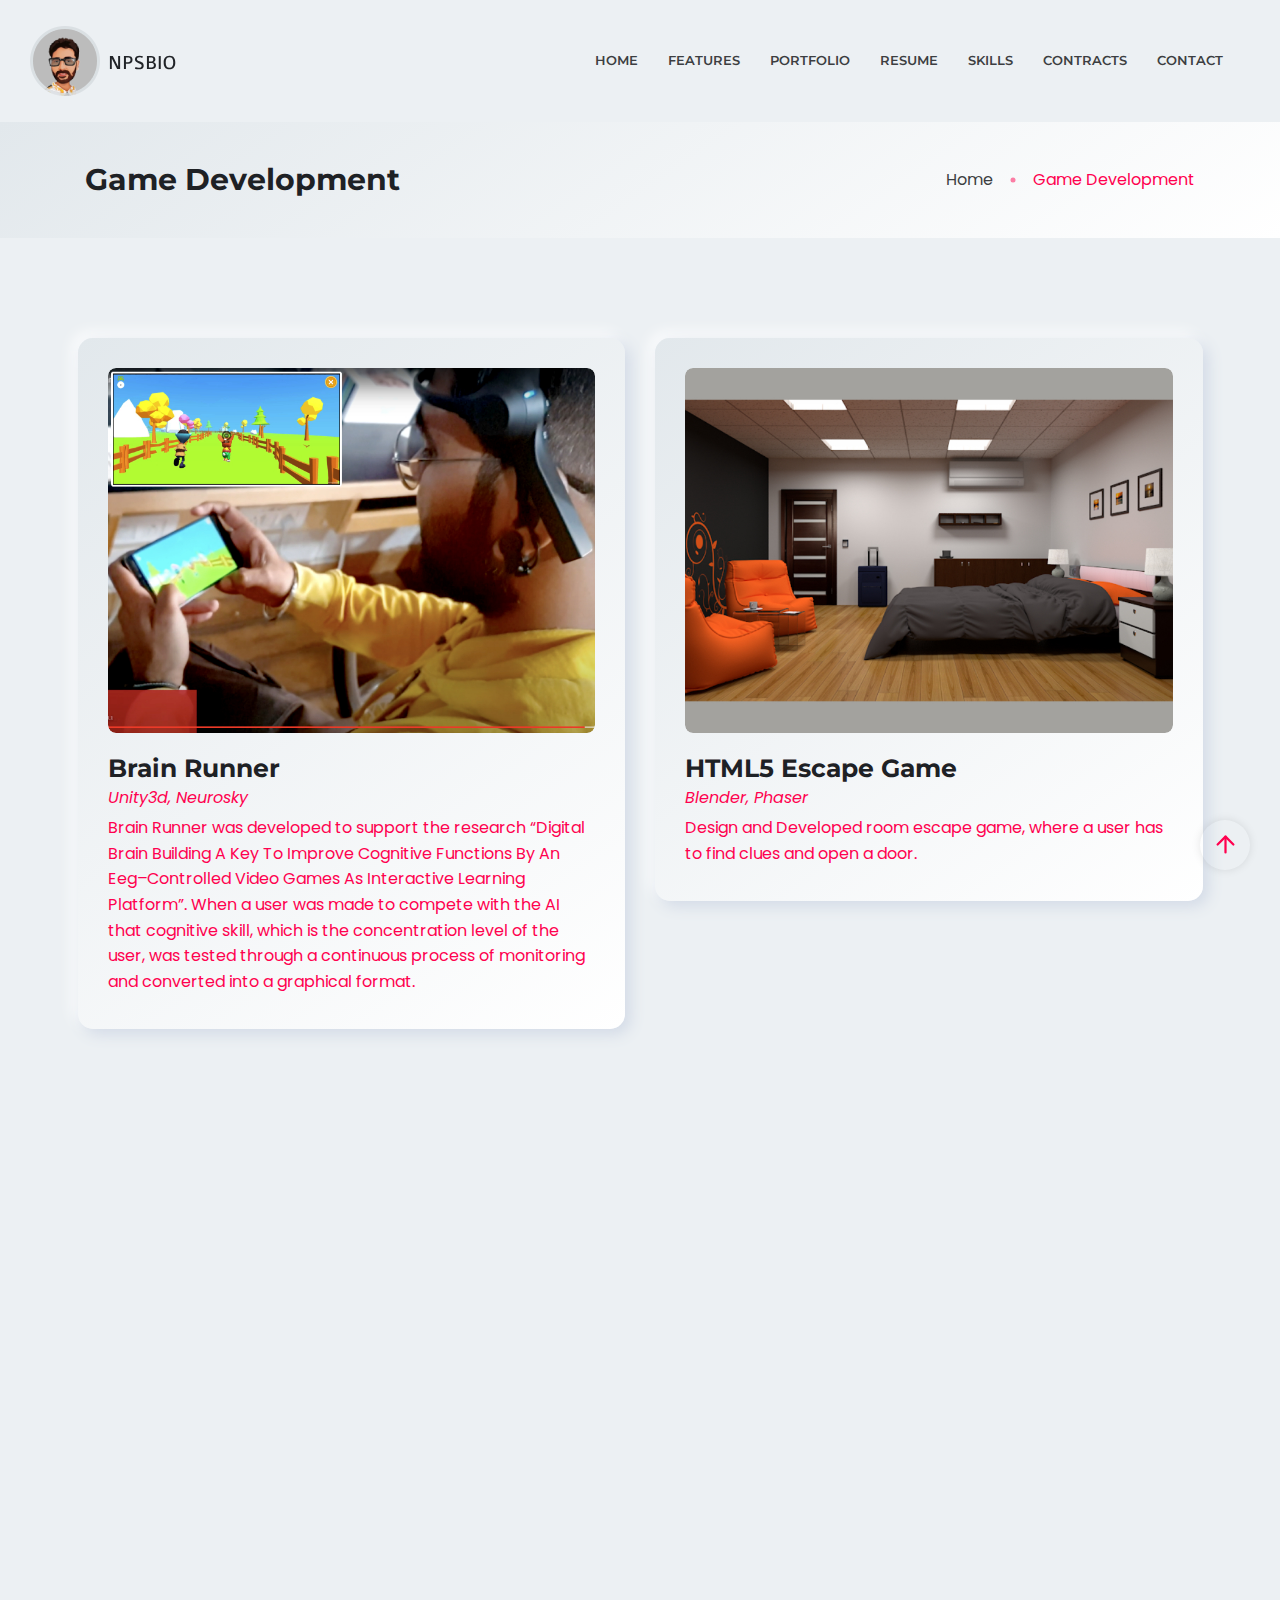
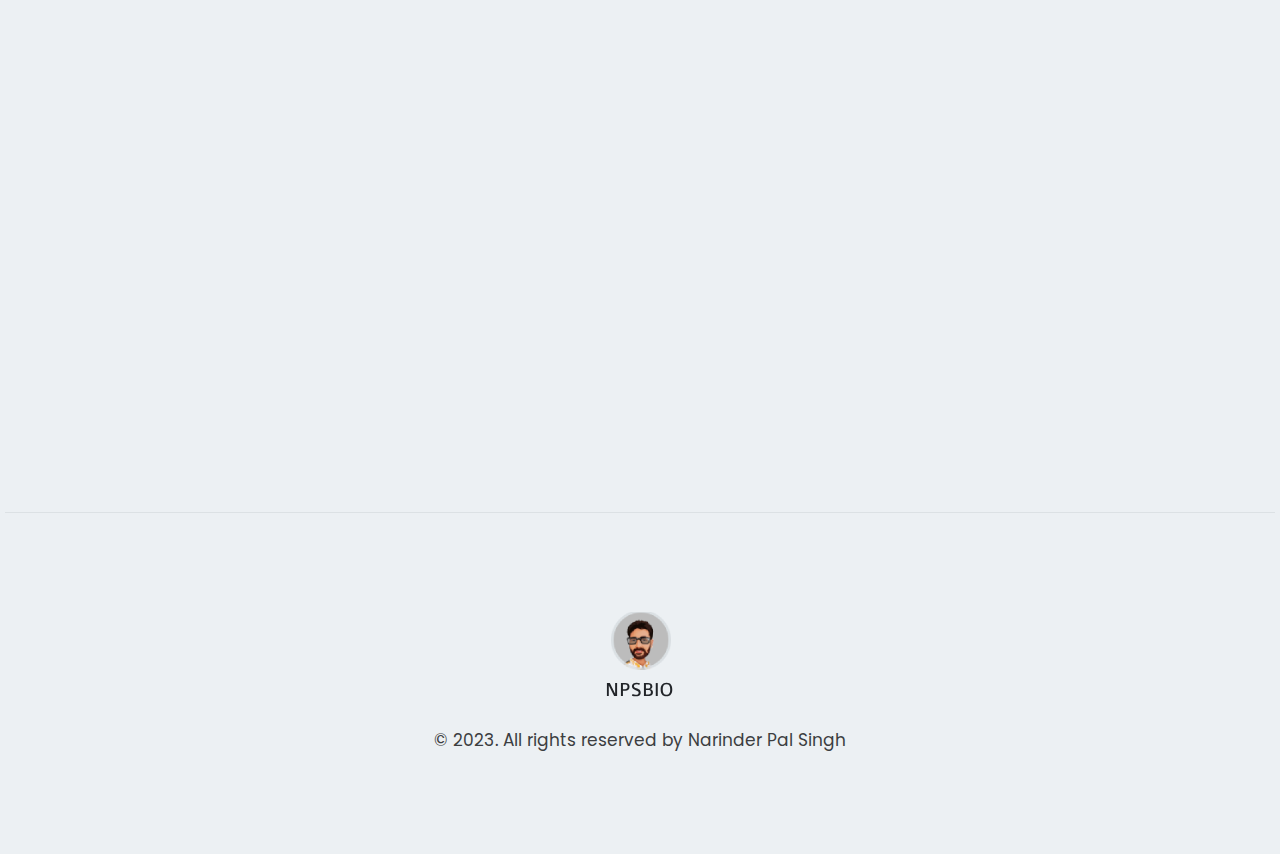
<file: game_development.html>
<!DOCTYPE html>
<html lang="en">

<head>
    <meta charset="utf-8">
    <meta http-equiv="x-ua-compatible" content="ie=edge">
    <title>Portfolio || NPSBIO</title>
    <meta name="robots" content="noindex, follow" />
    <meta name="description" content="">
    <meta name="viewport" content="width=device-width, initial-scale=1, shrink-to-fit=no">
    <!-- Favicon -->
    <link rel="shortcut icon" type="image/x-icon" href="assets/images/favicon.ico">
    <!-- CSS 
    ============================================ -->
    <link rel="stylesheet" href="assets/css/vendor/bootstrap.min.css">
    <link rel="stylesheet" href="assets/css/vendor/slick.css">
    <link rel="stylesheet" href="assets/css/vendor/slick-theme.css">
    <link rel="stylesheet" href="assets/css/vendor/aos.css">
    <link rel="stylesheet" href="assets/css/plugins/feature.css">
    <!-- Style css -->
    <link rel="stylesheet" href="assets/css/style.css">
</head>

<body class="white-version">
    <!-- Start Header -->
    <header class="rn-header haeder-default inbio-default-header">
        <div class="header-wrapper rn-popup-mobile-menu m--0 row align-items-center">
            <!-- Start Header Left -->
            <div class="col-lg-2 col-6">
                <div class="header-left">
                    <div class="logo">
                        <a href="index.html">
                            <img src="assets/images/logo/logo-dark.png" alt="logo">
                        </a>
                    </div>
                </div>
            </div>
            <!-- End Header Left -->
            <!-- Start Header Center -->
            <div class="col-lg-10 col-6">
                <div class="header-center">
                    <nav id="sideNav" class="mainmenu-nav navbar-example2 d-none d-xl-block onepagenav">
                        <ul class="primary-menu nav nav-pills">
                            <li class="nav-item" onclick="window.open('index.html#home','_self');"><a class="nav-link" href="index.html#home">Home</a></li>
                            <li class="nav-item" onclick="window.open('index.html#features','_self');"><a class="nav-link" href="index.html#features">Features</a></li>
                            <li class="nav-item" onclick="window.open('index.html#portfolio','_self');"><a class="nav-link" href="index.html#portfolio">Portfolio</a></li>
                            <li class="nav-item" onclick="window.open('index.html#resume','_self');"><a class="nav-link" href="index.html#resume">Resume</a></li>
                            <li class="nav-item" onclick="window.open('index.html#skills','_self');"><a class="nav-link" href="index.html#skills">Skills</a></li>
                            <li class="nav-item" onclick="window.open('index.html#contracts','_self');"><a class="nav-link" href="index.html#contracts">Contracts</a></li>                            
                            <li class="nav-item" onclick="window.open('index.html#contacts','_self');"><a class="nav-link" href="index.html#contacts">Contact</a></li>
                        </ul>
                    </nav>
                    <!-- Start Header Right  -->
                    <div class="header-right">
                        <div class="hamberger-menu d-block d-xl-none">
                            <i id="menuBtn" class="feather-menu humberger-menu"></i>
                        </div>

                        <div class="close-menu d-block">
                            <span class="closeTrigger">
                            <i data-feather="x"></i>
                        </span>
                        </div>
                    </div>
                    <!-- End Header Right  -->

                </div>
            </div>
            <!-- End Header Center -->
        </div>
    </header>
    <!-- End Header Area -->

    <!-- Start Popup Mobile Menu  -->
    <div class="popup-mobile-menu">
        <div class="inner">
            <div class="menu-top">
                <div class="menu-header">
                    <a class="logo" href="index.html">
                        <img src="assets/images/logo/logos-circle.png" alt="Game Development">
                    </a>
                    <div class="close-button">
                        <button class="close-menu-activation close"><i data-feather="x"></i></button>
                    </div>
                </div>
                <p class="discription">Hi, I’m Narinder, Computer Graphics Engineer and Technical Artist with 14 years experience.</p>
            </div>
            <div class="content">
                <ul class="primary-menu">
                    <li><a class="nav-link" href="index.html#home">Home</a></li>
                    <li><a class="nav-link" href="index.html#features">Features</a></li>
                    <li><a class="nav-link" href="index.html#portfolio">Portfolio</a></li>
                    <li><a class="nav-link" href="index.html#resume">Resume</a></li>
                    <li><a class="nav-link" href="index.html#skills">Skills</a></li>
                    <li><a class="nav-link" href="index.html#contracts">Contracts</a></li>
                    <li><a class="nav-link" href="index.html#contacts">Contact</a></li>
                </ul>
                <!-- social sharea area -->
                <div class="social-share-style-1 mt--40">
                    <span class="title">find with me</span>
                    <ul class="social-share d-flex liststyle">
                        <li class="linkedin"><a href="https://www.linkedin.com/in/narinder-pal-singh-9a271ba1" target="_blank"><i data-feather="linkedin"></i></a>
                        </li>
                        <li class="github"><a href="https://github.com/NarinderBrar" target="_blank"><i data-feather="github"></i></a>
                        </li>
                        <li class="youtube"><a href="https://www.youtube.com/watch?v=YRF4SNxcIrE&list=PL68OSZmAIFjfdWT2a_rP8bW6kB19P2HVA&index=1&ab_channel=NarinderPalSingh" target="_blank"><i data-feather="youtube"></i></a>
                        </li>
                        <li class="box"><a href=" http://narinderbrar.blogspot.com" target="_blank"><i data-feather="box"></i></a>
                        </li>
                    </ul>
                </div>
                <!-- end -->
            </div>
        </div>
    </div>


    <main class="main-page-wrapper">

        <!-- Start bread vrumb area -->
        <div class="breadcrumb-area rn-section-gap breadcrumb-style-one">
            <div class="plr--85">
                <div class="row">
                    <div class="col-lg-12">
                        <div class="breadcrumb-inner">
                            <h1 class="title">Game Development</h1>
                            <ul class="page-list">
                                <li><a href="index.html">Home</a></li>
                                <li class="separator"></li>
                                <li class="current-page">Game Development</li>
                            </ul>
                        </div>
                    </div>
                </div>
            </div>
        </div>
        <!-- Start bread vrumb area -->

        <!-- Start Gallery Area -->
        <div class="rn-gallery-area rn-section-gap bg_color--1 line-separator">
            <div class="container">
                <div class="gallery-wrapper gallery-grid row mt_dec--50" id="animated-thumbnials">

                    <!-- Start Single Gallery -->
                    <a data-aos="fade-up" data-aos-duration="1000" data-aos-delay="100" data-aos-once="true" class="item-portfolio-static mt--50 gallery col-lg-6 col-md-6" href="https://www.youtube.com/watch?v=N89k-vz6YMU&list=PL68OSZmAIFjfdWT2a_rP8bW6kB19P2HVA&index=6&ab_channel=NarinderPalSingh" target="_blank">
                        <div class="portfolio-static">
                            <div class="thumbnail-inner">
                                <div class="thumbnail">
                                    <img src="assets/images/portfolio/games_and_applications/Brain runner.jpg" alt="Portfolio Images">
                                </div>
                            </div>
                            <div class="content">
                                <div class="inner">
                                    <h4>Brain Runner</h4>
                                    <p><i>Unity3d, Neurosky</i></p>
                                    <p>Brain Runner was developed to support the research “Digital Brain Building A Key To Improve Cognitive Functions By An Eeg–Controlled Video Games As Interactive Learning Platform”. When a user was made to compete with the AI that cognitive skill, which is the concentration level of the user, was tested through a continuous process of monitoring and converted into a graphical format.</p>
                                </div>
                            </div>
                        </div>
                    </a>
                    <!-- End Single Gallery -->

                    <!-- Start Single Gallery -->
                    <a data-aos="fade-up" data-aos-duration="1000" data-aos-delay="100" data-aos-once="true" class="item-portfolio-static mt--50 gallery col-lg-6 col-md-6" href="https://youtu.be/1nmPxIczD-Q" target="_blank">
                        <div class="portfolio-static">
                            <div class="thumbnail-inner">
                                <div class="thumbnail">
                                    <img src="assets/images/portfolio/games_and_applications/HTML5_Escape_Game.jpg" alt="Portfolio Images">
                                </div>
                            </div>
                            <div class="content">
                                <div class="inner">
                                    <h4>HTML5 Escape Game</h4>
                                    <p><i>Blender, Phaser</i></p>
                                    <p>Design and Developed room escape game, where a user has to find clues and open a door.</p>
                                </div>
                            </div>
                        </div>
                    </a>
                    <!-- End Single Gallery -->

                    <!-- Start Single Gallery -->
                    <a data-aos="fade-up" data-aos-duration="1000" data-aos-delay="100" data-aos-once="true" class="item-portfolio-static mt--50 gallery col-lg-6 col-md-6" href="https://youtu.be/043SEU7QwV8" target="_blank">
                        <div class="portfolio-static">
                            <div class="thumbnail-inner">
                                <div class="thumbnail">
                                    <img src="assets/images/portfolio/games_and_applications/Pipe_Puzzle.jpg" alt="Portfolio Images">
                                </div>
                            </div>
                            <div class="content">
                                <div class="inner">
                                    <h4>Pipe Puzzle in Arcade Machine</h4>
                                    <p><i>Unity3d</i></p>
                                    <p>Developed pipe puzzle game, where a user has to arrange pipes in such a way that water can flow from one side.</p>
                                </div>
                            </div>
                        </div>
                    </a>
                    <!-- End Single Gallery -->


                    <!-- Start Single Gallery -->
                    <a data-aos="fade-up" data-aos-duration="1000" data-aos-delay="100" data-aos-once="true" class="item-portfolio-static mt--50 gallery col-lg-6 col-md-6">
                        <div class="portfolio-static">
                            <div class="thumbnail-inner">
                                <div class="thumbnail">
                                    <img src="assets/images/portfolio/games_and_applications/GTA_Sample.jpg" alt="Portfolio Images">
                                </div>
                            </div>
                            <div class="content">
                                <div class="inner">
                                    <h4>GTA Sample Prototype</h4>
                                    <p><i>Unity3d, Maya</i></p>
                                    <p>Designed and Developed game prototypes according to client requirements.</p>
                                </div>
                            </div>
                        </div>
                    </a>
                    <!-- End Single Gallery -->                    

                    <!-- Start Single Gallery -->
                    <a data-aos="fade-up" data-aos-duration="1000" data-aos-delay="100" data-aos-once="true" class="item-portfolio-static mt--50 gallery col-lg-6 col-md-6" href="https://apkpure.com/gaddira/com.nikugames.gaddira" target="_blank">
                        <div class="portfolio-static">
                            <div class="thumbnail-inner">
                                <div class="thumbnail">
                                    <img src="assets/images/portfolio/games_and_applications/Gaddira.jpg" alt="Portfolio Images">
                                </div>
                            </div>
                            <div class="content">
                                <div class="inner">
                                    <h4>Gaddira</h4>
                                    <p><i>LibGDX, Java, Eclipse</i></p>
                                    <p>An android game entirely designed and developed. The user has to control a tire. The game is based on the traditional real-life game.  In each level there is a target, the player has to bring the tire to a given destination to complete the level.</p>
                                </div>
                            </div>
                        </div>
                    </a>
                    <!-- End Single Gallery --> 
                    
                    <!-- Start Single Gallery -->
                    <a data-aos="fade-up" data-aos-duration="1000" data-aos-delay="100" data-aos-once="true" class="item-portfolio-static mt--50 gallery col-lg-6 col-md-6" >
                        <div class="portfolio-static">
                            <div class="thumbnail-inner">
                                <div class="thumbnail">
                                    <img src="assets/images/portfolio/games_and_applications/AE2_Commander.jpg" alt="Portfolio Images">
                                </div>
                            </div>
                            <div class="content">
                                <div class="inner">
                                    <h4>AE2 Commander</h4>
                                    <p><i>Unity3d, C#</i></p>
                                    <p>Submarine Simulator game, A port from Torque 3d to Unity3d.</p>
                                </div>
                            </div>
                        </div>
                    </a>
                    <!-- End Single Gallery -->                    

                    <!-- Start Single Gallery -->
                    <a data-aos="fade-up" data-aos-duration="1000" data-aos-delay="100" data-aos-once="true" class="item-portfolio-static mt--50 gallery col-lg-6 col-md-6" >
                        <div class="portfolio-static">
                            <div class="thumbnail-inner">
                                <div class="thumbnail">
                                    <img src="assets/images/portfolio/games_and_applications/SalesTrek.jpg" alt="Portfolio Images">
                                </div>
                            </div>
                            <div class="content">
                                <div class="inner">
                                    <h4>Sales Trek</h4>
                                    <p><i> Photoshop, Maya, Unity3d</i></p>
                                    <p>E-Learning 3d game designed and developed for Shezar Web Technologies.</p>
                                </div>
                            </div>
                        </div>
                    </a>
                    <!-- End Single Gallery -->

                    <!-- Start Single Gallery -->
                    <a data-aos="fade-up" data-aos-duration="1000" data-aos-delay="100" data-aos-once="true" class="item-portfolio-static mt--50 gallery col-lg-6 col-md-6" >
                        <div class="portfolio-static">
                            <div class="thumbnail-inner">
                                <div class="thumbnail">
                                    <img src="assets/images/portfolio/games_and_applications/GC_Learning.jpg" alt="Portfolio Images">
                                </div>
                            </div>
                            <div class="content">
                                <div class="inner">
                                    <h4>GC-Learning</h4>
                                    <p><i>Flash, Photoshop</i></p>
                                    <p>E-Learning modules developed with Flash Action Script..</p>
                                </div>
                            </div>
                        </div>
                    </a>
                    <!-- End Single Gallery -->       
                    
                    <!-- Start Single Gallery -->
                    <a data-aos="fade-up" data-aos-duration="1000" data-aos-delay="100" data-aos-once="true" class="item-portfolio-static mt--50 gallery col-lg-6 col-md-6">
                        <div class="portfolio-static">
                            <div class="thumbnail-inner">
                                <div class="thumbnail">
                                    <img src="assets/images/portfolio/games_and_applications/Rolling_Ball.jpg" alt="Portfolio Images">
                                </div>
                            </div>
                            <div class="content">
                                <div class="inner">
                                    <h4>Rolling Ball</h4>
                                    <p><i>Photoshop, Maya, Unity3d</i></p>
                                    <p>A rolling ball game working with a gravity accelerometer. The ball will face many restrictions and narrow ways. The player has to move the ball without falling down until the level is complete.</p>
                                </div>
                            </div>
                        </div>
                    </a>
                    <!-- End Single Gallery -->
                    
                    <!-- Start Single Gallery -->
                    <a data-aos="fade-up" data-aos-duration="1000" data-aos-delay="100" data-aos-once="true" class="item-portfolio-static mt--50 gallery col-lg-6 col-md-6">
                        <div class="portfolio-static">
                            <div class="thumbnail-inner">
                                <div class="thumbnail">
                                    <img src="assets/images/portfolio/games_and_applications/ElectronicBalls.jpg" alt="Portfolio Images">
                                </div>
                            </div>
                            <div class="content">
                                <div class="inner">
                                    <h4>Electronic Ball</h4>
                                    <p><i>Photoshop, Maya, Unity3d, JavaScript</i></p>
                                    <p>Many electronic Balls move in the screen at random sizes and speeds. The player has its own ball. Avoid colliding balls, larger than your own ball because they shrink you. Try to collide with balls, smaller than your own ball to make it bigger. Bigger ball results from a more powerful ball.</p>
                                </div>
                            </div>
                        </div>
                    </a>
                    <!-- End Single Gallery -->                    

                </div>
            </div>
        </div>
        <!-- Start Gallery Area End -->

        <!-- Back to  top Start -->
        <div class="backto-top">
            <div>
                <i data-feather="arrow-up"></i>
            </div>
        </div>
        <!-- Back to top end -->

        <!-- Modal Portfolio Body area Start -->
        <div class="modal fade" id="exampleModalCenter" tabindex="-1" role="dialog" aria-hidden="true">
            <div class="modal-dialog modal-dialog-centered" role="document">
                <div class="modal-content">
                    <div class="modal-header">
                        <button type="button" class="close" data-bs-dismiss="modal" aria-label="Close">
                            <span aria-hidden="true"><i data-feather="x"></i></span>
                        </button>
                    </div>
                    <div class="modal-body">
                        <div class="row align-items-center">

                            <div class="col-lg-6">
                                <div class="portfolio-popup-thumbnail">
                                    <div class="image">
                                        <img class="w-100" src="assets/images/portfolio/portfolio-04.jpg" alt="slide">
                                    </div>
                                </div>
                            </div>

                            <div class="col-lg-6">
                                <div class="text-content">
                                    <h3>
                                        <span>Featured - Design</span> App Design Development.
                                    </h3>
                                    <p class="mb--30">Lorem ipsum dolor sit amet consectetur adipisicing elit. Cupiditate distinctio assumenda explicabo veniam temporibus eligendi.</p>
                                    <p>Consectetur adipisicing elit. Cupiditate distinctio assumenda. dolorum alias suscipit rerum maiores aliquam earum odit, nihil culpa quas iusto hic minus!</p>
                                    <div class="button-group mt--20">
                                        <a href="#" class="rn-btn thumbs-icon">
                                            <span>LIKE THIS</span>
                                            <i data-feather="thumbs-up"></i>
                                        </a>
                                        <a href="#" class="rn-btn">
                                            <span>VIEW PROJECT</span>
                                            <i data-feather="chevron-right"></i>
                                        </a>
                                    </div>

                                </div>
                                <!-- End of .text-content -->
                            </div>
                        </div>
                        <!-- End of .row Body-->
                    </div>
                </div>
            </div>
        </div>
        <!-- End Modal Portfolio area -->

        <!-- Start Footer Area -->
        <div class="rn-footer-area rn-section-gap section-separator">
            <div class="container">
                <div class="row">
                    <div class="col-lg-12">
                        <div class="footer-area text-center">
                            <div class="logo">
                                <a href="index.html">
                                    <img src="assets/images/logo/logo-vertical-dark.png" alt="logo">
                                </a>
                            </div>
                            <p class="description mt--30">© 2023. All rights reserved by Narinder Pal Singh</p>
                        </div>
                    </div>
                </div>
            </div>
        </div>
        <!-- End Footer Area -->
    </main>

    <!-- JS ============================================ -->
    <script src="assets/js/vendor/jquery.js"></script>
    <script src="assets/js/vendor/modernizer.min.js"></script>
    <script src="assets/js/vendor/feather.min.js"></script>
    <script src="assets/js/vendor/slick.min.js"></script>
    <script src="assets/js/vendor/bootstrap.js"></script>
    <script src="assets/js/vendor/text-type.js"></script>
    <script src="assets/js/vendor/wow.js"></script>
    <script src="assets/js/vendor/aos.js"></script>
    <script src="assets/js/vendor/particles.js"></script>
    <script src="assets/js/vendor/jquery-one-page-nav.js"></script>
    <!-- main JS -->
    <script src="assets/js/main.js"></script>
</body>

</html>
</file>
<file: assets/css/plugins/feature.css>
@font-face{font-family:'Feather';src:url('../../fonts/Feather.ttf?sdxovp') format('truetype'),url('../../fonts/Feather.woff?sdxovp') format('woff'),url('../../fonts/Feather.svg?sdxovp#Feather') format('svg');font-weight:normal;font-style:normal}[class^="feather-"],[class*=" feather-"]{font-family:'feather' !important;speak:none;font-style:normal;font-weight:normal;font-variant:normal;text-transform:none;line-height:1;-webkit-font-smoothing:antialiased;-moz-osx-font-smoothing:grayscale}.feather-activity:before{content:"\e900"}.feather-airplay:before{content:"\e901"}.feather-alecirclert-:before{content:"\e902"}.feather-alert-octagon:before{content:"\e903"}.feather-alert-triangle:before{content:"\e904"}.feather-align-center:before{content:"\e905"}.feather-align-justify:before{content:"\e906"}.feather-align-left:before{content:"\e907"}.feather-align-right:before{content:"\e908"}.feather-anchor:before{content:"\e909"}.feather-aperture:before{content:"\e90a"}.feather-archive:before{content:"\e90b"}.feather-arrow-down:before{content:"\e90c"}.feather-arrow-down-circle:before{content:"\e90d"}.feather-arrow-down-left:before{content:"\e90e"}.feather-arrow-down-right:before{content:"\e90f"}.feather-arrow-left:before{content:"\e910"}.feather-arrow-left-circle:before{content:"\e911"}.feather-arrow-right:before{content:"\e912"}.feather-arrow-right-circle:before{content:"\e913"}.feather-arrow-up:before{content:"\e914"}.feather-arrow-up-circle:before{content:"\e915"}.feather-arrow-up-left:before{content:"\e916"}.feather-arrow-up-right:before{content:"\e917"}.feather-at-sign:before{content:"\e918"}.feather-award:before{content:"\e919"}.feather-bar-chart:before{content:"\e91a"}.feather-bar-chart-2:before{content:"\e91b"}.feather-battery:before{content:"\e91c"}.feather-battery-charging:before{content:"\e91d"}.feather-bell:before{content:"\e91e"}.feather-bell-off:before{content:"\e91f"}.feather-bluetooth:before{content:"\e920"}.feather-bold:before{content:"\e921"}.feather-book:before{content:"\e922"}.feather-book-open:before{content:"\e923"}.feather-bookmark:before{content:"\e924"}.feather-box:before{content:"\e925"}.feather-briefcase:before{content:"\e926"}.feather-calendar:before{content:"\e927"}.feather-camera:before{content:"\e928"}.feather-camera-off:before{content:"\e929"}.feather-cast:before{content:"\e92a"}.feather-check:before{content:"\e92b"}.feather-check-circle:before{content:"\e92c"}.feather-check-square:before{content:"\e92d"}.feather-chevron-down:before{content:"\e92e"}.feather-chevron-left:before{content:"\e92f"}.feather-chevron-right:before{content:"\e930"}.feather-chevron-up:before{content:"\e931"}.feather-chevrons-down:before{content:"\e932"}.feather-chevrons-left:before{content:"\e933"}.feather-chevrons-right:before{content:"\e934"}.feather-chevrons-up:before{content:"\e935"}.feather-chrome:before{content:"\e936"}.feather-circle:before{content:"\e937"}.feather-clipboard:before{content:"\e938"}.feather-clock:before{content:"\e939"}.feather-cloud:before{content:"\e93a"}.feather-cloud-drizzle:before{content:"\e93b"}.feather-cloud-lightning:before{content:"\e93c"}.feather-cloud-off:before{content:"\e93d"}.feather-cloud-rain:before{content:"\e93e"}.feather-cloud-snow:before{content:"\e93f"}.feather-code:before{content:"\e940"}.feather-codepen:before{content:"\e941"}.feather-command:before{content:"\e942"}.feather-compass:before{content:"\e943"}.feather-copy:before{content:"\e944"}.feather-corner-down-left:before{content:"\e945"}.feather-corner-down-right:before{content:"\e946"}.feather-corner-left-down:before{content:"\e947"}.feather-corner-left-up:before{content:"\e948"}.feather-corner-right-down:before{content:"\e949"}.feather-corner-right-up:before{content:"\e94a"}.feather-corner-up-left:before{content:"\e94b"}.feather-corner-up-right:before{content:"\e94c"}.feather-cpu:before{content:"\e94d"}.feather-credit-card:before{content:"\e94e"}.feather-crop:before{content:"\e94f"}.feather-crosshair:before{content:"\e950"}.feather-database:before{content:"\e951"}.feather-delete:before{content:"\e952"}.feather-disc:before{content:"\e953"}.feather-dollar-sign:before{content:"\e954"}.feather-download:before{content:"\e955"}.feather-download-cloud:before{content:"\e956"}.feather-droplet:before{content:"\e957"}.feather-edit:before{content:"\e958"}.feather-edit-2:before{content:"\e959"}.feather-edit-3:before{content:"\e95a"}.feather-external-link:before{content:"\e95b"}.feather-eye:before{content:"\e95c"}.feather-eye-off:before{content:"\e95d"}.feather-facebook:before{content:"\e95e"}.feather-fast-forward:before{content:"\e95f"}.feather-feather:before{content:"\e960"}.feather-file:before{content:"\e961"}.feather-file-minus:before{content:"\e962"}.feather-file-plus:before{content:"\e963"}.feather-file-text:before{content:"\e964"}.feather-film:before{content:"\e965"}.feather-filter:before{content:"\e966"}.feather-flag:before{content:"\e967"}.feather-folder:before{content:"\e968"}.feather-folder-minus:before{content:"\e969"}.feather-folder-plus:before{content:"\e96a"}.feather-gift:before{content:"\e96b"}.feather-git-branch:before{content:"\e96c"}.feather-git-commit:before{content:"\e96d"}.feather-git-merge:before{content:"\e96e"}.feather-git-pull-request:before{content:"\e96f"}.feather-github:before{content:"\e970"}.feather-gitlab:before{content:"\e971"}.feather-globe:before{content:"\e972"}.feather-grid:before{content:"\e973"}.feather-hard-drive:before{content:"\e974"}.feather-hash:before{content:"\e975"}.feather-headphones:before{content:"\e976"}.feather-heart:before{content:"\e977"}.feather-help-circle:before{content:"\e978"}.feather-home:before{content:"\e979"}.feather-image:before{content:"\e97a"}.feather-inbox:before{content:"\e97b"}.feather-info:before{content:"\e97c"}.feather-instagram:before{content:"\e97d"}.feather-italic:before{content:"\e97e"}.feather-layers:before{content:"\e97f"}.feather-layout:before{content:"\e980"}.feather-life-buoy:before{content:"\e981"}.feather-link:before{content:"\e982"}.feather-link-2:before{content:"\e983"}.feather-linkedin:before{content:"\e984"}.feather-list:before{content:"\e985"}.feather-loader:before{content:"\e986"}.feather-lock:before{content:"\e987"}.feather-log-in:before{content:"\e988"}.feather-log-out:before{content:"\e989"}.feather-mail:before{content:"\e98a"}.feather-map:before{content:"\e98b"}.feather-map-pin:before{content:"\e98c"}.feather-maximize:before{content:"\e98d"}.feather-maximize-2:before{content:"\e98e"}.feather-menu:before{content:"\e98f"}.feather-message-circle:before{content:"\e990"}.feather-message-square:before{content:"\e991"}.feather-mic:before{content:"\e992"}.feather-mic-off:before{content:"\e993"}.feather-minimize:before{content:"\e994"}.feather-minimize-2:before{content:"\e995"}.feather-minus:before{content:"\e996"}.feather-minus-circle:before{content:"\e997"}.feather-minus-square:before{content:"\e998"}.feather-monitor:before{content:"\e999"}.feather-moon:before{content:"\e99a"}.feather-more-horizontal:before{content:"\e99b"}.feather-more-vertical:before{content:"\e99c"}.feather-move:before{content:"\e99d"}.feather-music:before{content:"\e99e"}.feather-navigation:before{content:"\e99f"}.feather-navigation-2:before{content:"\e9a0"}.feather-octagon:before{content:"\e9a1"}.feather-package:before{content:"\e9a2"}.feather-paperclip:before{content:"\e9a3"}.feather-pause:before{content:"\e9a4"}.feather-pause-circle:before{content:"\e9a5"}.feather-percent:before{content:"\e9a6"}.feather-phone:before{content:"\e9a7"}.feather-phone-call:before{content:"\e9a8"}.feather-phone-forwarded:before{content:"\e9a9"}.feather-phone-incoming:before{content:"\e9aa"}.feather-phone-missed:before{content:"\e9ab"}.feather-phone-off:before{content:"\e9ac"}.feather-phone-outgoing:before{content:"\e9ad"}.feather-pie-chart:before{content:"\e9ae"}.feather-play:before{content:"\e9af"}.feather-play-circle:before{content:"\e9b0"}.feather-plus:before{content:"\e9b1"}.feather-plus-circle:before{content:"\e9b2"}.feather-plus-square:before{content:"\e9b3"}.feather-pocket:before{content:"\e9b4"}.feather-power:before{content:"\e9b5"}.feather-printer:before{content:"\e9b6"}.feather-radio:before{content:"\e9b7"}.feather-refresh-ccw:before{content:"\e9b8"}.feather-refresh-cw:before{content:"\e9b9"}.feather-repeat:before{content:"\e9ba"}.feather-rewind:before{content:"\e9bb"}.feather-rotate-ccw:before{content:"\e9bc"}.feather-rotate-cw:before{content:"\e9bd"}.feather-rss:before{content:"\e9be"}.feather-save:before{content:"\e9bf"}.feather-scissors:before{content:"\e9c0"}.feather-search:before{content:"\e9c1"}.feather-send:before{content:"\e9c2"}.feather-server:before{content:"\e9c3"}.feather-settings:before{content:"\e9c4"}.feather-share:before{content:"\e9c5"}.feather-share-2:before{content:"\e9c6"}.feather-shield:before{content:"\e9c7"}.feather-shield-off:before{content:"\e9c8"}.feather-shopping-bag:before{content:"\e9c9"}.feather-shopping-cart:before{content:"\e9ca"}.feather-shuffle:before{content:"\e9cb"}.feather-sidebar:before{content:"\e9cc"}.feather-skip-back:before{content:"\e9cd"}.feather-skip-forward:before{content:"\e9ce"}.feather-slack:before{content:"\e9cf"}.feather-slash:before{content:"\e9d0"}.feather-sliders:before{content:"\e9d1"}.feather-smartphone:before{content:"\e9d2"}.feather-speaker:before{content:"\e9d3"}.feather-square:before{content:"\e9d4"}.feather-star:before{content:"\e9d5"}.feather-stop-circle:before{content:"\e9d6"}.feather-sun:before{content:"\e9d7"}.feather-sunrise:before{content:"\e9d8"}.feather-sunset:before{content:"\e9d9"}.feather-tablet:before{content:"\e9da"}.feather-tag:before{content:"\e9db"}.feather-target:before{content:"\e9dc"}.feather-terminal:before{content:"\e9dd"}.feather-thermometer:before{content:"\e9de"}.feather-thumbs-down:before{content:"\e9df"}.feather-thumbs-up:before{content:"\e9e0"}.feather-toggle-left:before{content:"\e9e1"}.feather-toggle-right:before{content:"\e9e2"}.feather-trash:before{content:"\e9e3"}.feather-trash-2:before{content:"\e9e4"}.feather-trending-down:before{content:"\e9e5"}.feather-trending-up:before{content:"\e9e6"}.feather-triangle:before{content:"\e9e7"}.feather-truck:before{content:"\e9e8"}.feather-tv:before{content:"\e9e9"}.feather-twitter:before{content:"\e9ea"}.feather-type:before{content:"\e9eb"}.feather-umbrella:before{content:"\e9ec"}.feather-underline:before{content:"\e9ed"}.feather-unlock:before{content:"\e9ee"}.feather-upload:before{content:"\e9ef"}.feather-upload-cloud:before{content:"\e9f0"}.feather-user:before{content:"\e9f1"}.feather-user-check:before{content:"\e9f2"}.feather-user-minus:before{content:"\e9f3"}.feather-user-plus:before{content:"\e9f4"}.feather-user-x:before{content:"\e9f5"}.feather-users:before{content:"\e9f6"}.feather-video:before{content:"\e9f7"}.feather-video-off:before{content:"\e9f8"}.feather-voicemail:before{content:"\e9f9"}.feather-volume:before{content:"\e9fa"}.feather-volume-1:before{content:"\e9fb"}.feather-volume-2:before{content:"\e9fc"}.feather-volume-x:before{content:"\e9fd"}.feather-watch:before{content:"\e9fe"}.feather-wifi:before{content:"\e9ff"}.feather-wifi-off:before{content:"\ea00"}.feather-wind:before{content:"\ea01"}.feather-x:before{content:"\ea02"}.feather-x-circle:before{content:"\ea03"}.feather-x-square:before{content:"\ea04"}.feather-youtube:before{content:"\ea05"}.feather-zap:before{content:"\ea06"}.feather-zap-off:before{content:"\ea07"}.feather-zoom-in:before{content:"\ea08"}.feather-zoom-out:before{content:"\ea09"}
</file>
